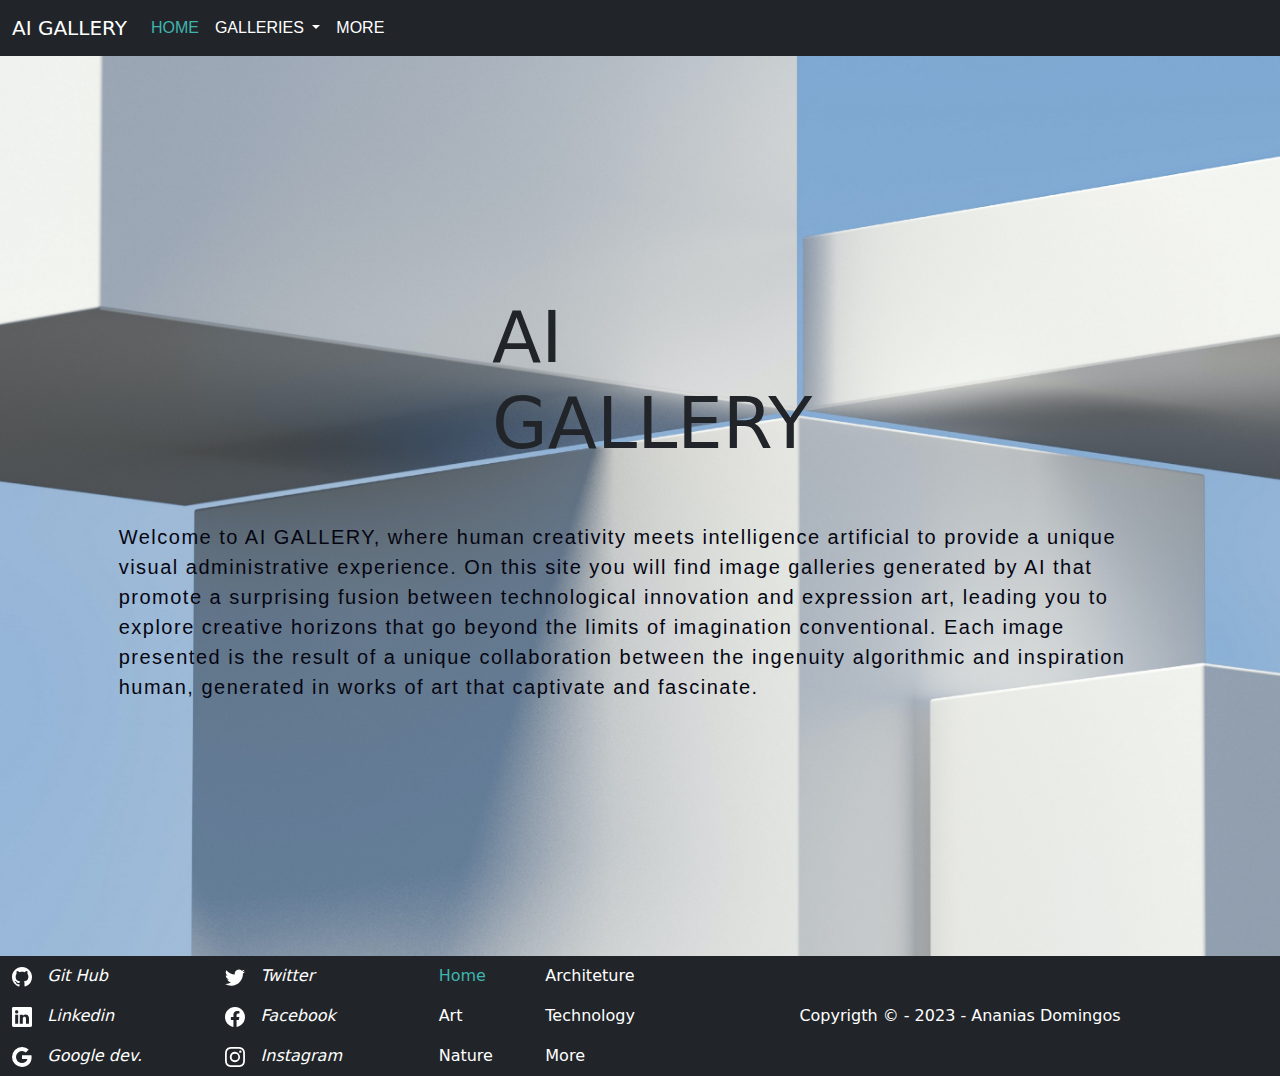
<file: index.html>
<!DOCTYPE html>
<html lang="en" translate="no">

<head>
    <meta charset="UTF-8">
    <meta name="viewport" content="width=device-width, initial-scale=1.0">
    <link rel="stylesheet" href="css/style.css">
    <link rel="stylesheet" href="css/index.css">
    <link rel="stylesheet" href="https://cdn.jsdelivr.net/npm/bootstrap@5.3.0/dist/css/bootstrap.min.css">
    <link rel="preconnect" href="https://fonts.googleapis.com">
    <link rel="preconnect" href="https://fonts.gstatic.com" crossorigin>
    <link href="https://fonts.googleapis.com/css2?family=Roboto+Mono:wght@100&display=swap" rel="stylesheet">
    <title>AI Gallery</title>
</head>

<body id="home">
    <header class="sticky-top">
        <nav class="navbar navbar-expand-lg bg-dark" data-bs-theme="dark" id="mainNavbar">
            <div class="container-fluid">
                <a class="navbar-brand" href="index.html">
                    AI GALLERY
                </a>
                <button class="navbar-toggler" type="button" data-bs-toggle="collapse"
                    data-bs-target="#navbarNavDropdown" aria-controls="navbarNavDropdown" aria-expanded="false"
                    aria-label="Toggle navigation">
                    <span class="navbar-toggler-icon"></span>
                </button>
                <div class="collapse navbar-collapse" id="navbarNavDropdown">
                    <ul class="navbar-nav">
                        <li class="nav-item">
                            <a class="nav-link active" aria-current="page" href="index.html">HOME</a>
                        </li>
                        <li class="nav-item dropdown">
                            <a class="nav-link dropdown-toggle" href="#" role="button" data-bs-toggle="dropdown"
                                aria-expanded="false">
                                GALLERIES
                            </a>
                            <ul class="dropdown-menu">
                                <li><a class="dropdown-item" href="html/art.html">Art</a></li>
                                <li><a class="dropdown-item" href="html/nature.html">Nature</a></li>
                                <li><a class="dropdown-item" href="html/tecnology.html">Technology</a></li>
                                <li><a class="dropdown-item" href="html/architeture.html">Architeture</a></li>
                            </ul>
                        </li>
                        <li class="nav-item">
                            <a class="nav-link" href="html/more.html">MORE</a>
                        </li>
                    </ul>
                </div>
            </div>
        </nav>
    </header>
    <main>
        <div class="container-fluid hero d-flex">
            <div class="row justify-content-center">
                <div class="col-3 align-self-end mb-5">
                    <h2 class="display-2">AI GALLERY</h2>
                </div>
                <div class="col-10">
                    <p class="lead"> Welcome to AI GALLERY, where human creativity meets intelligence
                        artificial to provide a unique visual administrative experience. On this site you will find
                        image galleries
                        generated by AI that promote a surprising fusion between technological innovation and expression
                        art, leading you to explore creative horizons that go beyond the limits of imagination
                        conventional. Each image presented is the result of a unique collaboration between the ingenuity
                        algorithmic and inspiration
                        human, generated in works of art that captivate and fascinate.
                    </p>
                </div>
            </div>
        </div>
    </main>
    <!--RODAPÉ-->
    <footer id="rodape">
        <div class="container-fluid bg-dark">
            <!--LINHA-->
            <div class="row">
                <!--COLUNA 1 (COLUNA DAS REDES SOCIAIS 1)-->
                <div class="col-6 col-lg-2">
                    <div class="row">
                        <!--GIT HUB-->
                        <div class="col-4 col-lg-12 mb-2 mt-2">
                            <a href="https://github.com/AnaniasDomingos2" title="Git Hub" target="_blank">
                                <svg xmlns="http://www.w3.org/2000/svg" width="20" height="20" fill="currentColor"
                                    class="bi bi-github" viewBox="0 0 16 16">
                                    <path
                                        d="M8 0C3.58 0 0 3.58 0 8c0 3.54 2.29 6.53 5.47 7.59.4.07.55-.17.55-.38 0-.19-.01-.82-.01-1.49-2.01.37-2.53-.49-2.69-.94-.09-.23-.48-.94-.82-1.13-.28-.15-.68-.52-.01-.53.63-.01 1.08.58 1.23.82.72 1.21 1.87.87 2.33.66.07-.52.28-.87.51-1.07-1.78-.2-3.64-.89-3.64-3.95 0-.87.31-1.59.82-2.15-.08-.2-.36-1.02.08-2.12 0 0 .67-.21 2.2.82.64-.18 1.32-.27 2-.27.68 0 1.36.09 2 .27 1.53-1.04 2.2-.82 2.2-.82.44 1.1.16 1.92.08 2.12.51.56.82 1.27.82 2.15 0 3.07-1.87 3.75-3.65 3.95.29.25.54.73.54 1.48 0 1.07-.01 1.93-.01 2.2 0 .21.15.46.55.38A8.012 8.012 0 0 0 16 8c0-4.42-3.58-8-8-8z" />
                                </svg>
                                <i class="d-none d-lg-inline"> &nbsp; Git Hub</i>
                            </a>
                        </div>
                        <!--LINKEDIN-->
                        <div class="col-4 col-lg-12 mb-2 mt-2">
                            <a href="https://www.linkedin.com/in/ananaias-domingos-b0ab16219/" tilte="Linkedin"
                                target="_blank">
                                <svg xmlns="http://www.w3.org/2000/svg" width="20" height="20" fill="currentColor"
                                    class="bi bi-linkedin" viewBox="0 0 16 16">
                                    <path
                                        d="M0 1.146C0 .513.526 0 1.175 0h13.65C15.474 0 16 .513 16 1.146v13.708c0 .633-.526 1.146-1.175 1.146H1.175C.526 16 0 15.487 0 14.854V1.146zm4.943 12.248V6.169H2.542v7.225h2.401zm-1.2-8.212c.837 0 1.358-.554 1.358-1.248-.015-.709-.52-1.248-1.342-1.248-.822 0-1.359.54-1.359 1.248 0 .694.521 1.248 1.327 1.248h.016zm4.908 8.212V9.359c0-.216.016-.432.08-.586.173-.431.568-.878 1.232-.878.869 0 1.216.662 1.216 1.634v3.865h2.401V9.25c0-2.22-1.184-3.252-2.764-3.252-1.274 0-1.845.7-2.165 1.193v.025h-.016a5.54 5.54 0 0 1 .016-.025V6.169h-2.4c.03.678 0 7.225 0 7.225h2.4z" />
                                </svg>
                                <i class="d-none d-lg-inline"> &nbsp; Linkedin</i>
                            </a>
                        </div>
                        <!--GOOGLE DEVELOPER-->
                        <div class="col-4 col-lg-12 mb-2 mt-2">
                            <a href="https://developers.google.com/?hl=pt-br" title="Google Developer" target="_blank">
                                <svg xmlns="http://www.w3.org/2000/svg" width="20" height="20" fill="currentColor"
                                    class="bi bi-google" viewBox="0 0 16 16">
                                    <path
                                        d="M15.545 6.558a9.42 9.42 0 0 1 .139 1.626c0 2.434-.87 4.492-2.384 5.885h.002C11.978 15.292 10.158 16 8 16A8 8 0 1 1 8 0a7.689 7.689 0 0 1 5.352 2.082l-2.284 2.284A4.347 4.347 0 0 0 8 3.166c-2.087 0-3.86 1.408-4.492 3.304a4.792 4.792 0 0 0 0 3.063h.003c.635 1.893 2.405 3.301 4.492 3.301 1.078 0 2.004-.276 2.722-.764h-.003a3.702 3.702 0 0 0 1.599-2.431H8v-3.08h7.545z" />
                                </svg>
                                <i class="d-none d-lg-inline"> &nbsp; Google dev.</i>
                            </a>
                        </div>
                    </div>
                </div>
                <!--COLUNA DAS REDES SOCIAIS 2-->
                <div class="col-6 col-lg-2">
                    <div class="row">
                        <!--TWITTER-->
                        <div class="col-4 col-lg-12 mb-2 mt-2">
                            <a href="https://twitter.com/matsamatsama" title="Twitter" target="_blank">
                                <svg xmlns="http://www.w3.org/2000/svg" width="20" height="20" fill="currentColor"
                                    class="bi bi-twitter" viewBox="0 0 16 16">
                                    <path
                                        d="M5.026 15c6.038 0 9.341-5.003 9.341-9.334 0-.14 0-.282-.006-.422A6.685 6.685 0 0 0 16 3.542a6.658 6.658 0 0 1-1.889.518 3.301 3.301 0 0 0 1.447-1.817 6.533 6.533 0 0 1-2.087.793A3.286 3.286 0 0 0 7.875 6.03a9.325 9.325 0 0 1-6.767-3.429 3.289 3.289 0 0 0 1.018 4.382A3.323 3.323 0 0 1 .64 6.575v.045a3.288 3.288 0 0 0 2.632 3.218 3.203 3.203 0 0 1-.865.115 3.23 3.23 0 0 1-.614-.057 3.283 3.283 0 0 0 3.067 2.277A6.588 6.588 0 0 1 .78 13.58a6.32 6.32 0 0 1-.78-.045A9.344 9.344 0 0 0 5.026 15z" />
                                </svg>
                                <i class="d-none d-lg-inline"> &nbsp; Twitter</i>
                            </a>
                        </div>
                        <!--FACEBOOK-->
                        <div class="col-4 col-lg-12 mb-2 mt-2">
                            <a href="https://www.facebook.com/ananias.domingos.758" title="Facebook" target="_blank">
                                <svg xmlns="http://www.w3.org/2000/svg" width="20" height="20" fill="currentColor"
                                    class="bi bi-facebook" viewBox="0 0 16 16">
                                    <path
                                        d="M16 8.049c0-4.446-3.582-8.05-8-8.05C3.58 0-.002 3.603-.002 8.05c0 4.017 2.926 7.347 6.75 7.951v-5.625h-2.03V8.05H6.75V6.275c0-2.017 1.195-3.131 3.022-3.131.876 0 1.791.157 1.791.157v1.98h-1.009c-.993 0-1.303.621-1.303 1.258v1.51h2.218l-.354 2.326H9.25V16c3.824-.604 6.75-3.934 6.75-7.951z" />
                                </svg>
                                <i class="d-none d-lg-inline"> &nbsp; Facebook</i>
                            </a>
                        </div>
                        <!--INSTAGRAM-->
                        <div class="col-4 col-lg-12 mb-2 mt-2">
                            <a href="https://www.instagram.com/matsamatsama2/" title="Instagram" target="_blank">
                                <svg xmlns="http://www.w3.org/2000/svg" width="20" height="20" fill="currentColor"
                                    class="bi bi-instagram" viewBox="0 0 16 16">
                                    <path
                                        d="M8 0C5.829 0 5.556.01 4.703.048 3.85.088 3.269.222 2.76.42a3.917 3.917 0 0 0-1.417.923A3.927 3.927 0 0 0 .42 2.76C.222 3.268.087 3.85.048 4.7.01 5.555 0 5.827 0 8.001c0 2.172.01 2.444.048 3.297.04.852.174 1.433.372 1.942.205.526.478.972.923 1.417.444.445.89.719 1.416.923.51.198 1.09.333 1.942.372C5.555 15.99 5.827 16 8 16s2.444-.01 3.298-.048c.851-.04 1.434-.174 1.943-.372a3.916 3.916 0 0 0 1.416-.923c.445-.445.718-.891.923-1.417.197-.509.332-1.09.372-1.942C15.99 10.445 16 10.173 16 8s-.01-2.445-.048-3.299c-.04-.851-.175-1.433-.372-1.941a3.926 3.926 0 0 0-.923-1.417A3.911 3.911 0 0 0 13.24.42c-.51-.198-1.092-.333-1.943-.372C10.443.01 10.172 0 7.998 0h.003zm-.717 1.442h.718c2.136 0 2.389.007 3.232.046.78.035 1.204.166 1.486.275.373.145.64.319.92.599.28.28.453.546.598.92.11.281.24.705.275 1.485.039.843.047 1.096.047 3.231s-.008 2.389-.047 3.232c-.035.78-.166 1.203-.275 1.485a2.47 2.47 0 0 1-.599.919c-.28.28-.546.453-.92.598-.28.11-.704.24-1.485.276-.843.038-1.096.047-3.232.047s-2.39-.009-3.233-.047c-.78-.036-1.203-.166-1.485-.276a2.478 2.478 0 0 1-.92-.598 2.48 2.48 0 0 1-.6-.92c-.109-.281-.24-.705-.275-1.485-.038-.843-.046-1.096-.046-3.233 0-2.136.008-2.388.046-3.231.036-.78.166-1.204.276-1.486.145-.373.319-.64.599-.92.28-.28.546-.453.92-.598.282-.11.705-.24 1.485-.276.738-.034 1.024-.044 2.515-.045v.002zm4.988 1.328a.96.96 0 1 0 0 1.92.96.96 0 0 0 0-1.92zm-4.27 1.122a4.109 4.109 0 1 0 0 8.217 4.109 4.109 0 0 0 0-8.217zm0 1.441a2.667 2.667 0 1 1 0 5.334 2.667 2.667 0 0 1 0-5.334z" />
                                </svg>
                                <i class="d-none d-lg-inline"> &nbsp; Instagram</i>
                            </a>
                        </div>
                    </div>
                </div>
                <!--COLUNA DOS LINKS 1-->
                <div class="col-6 col-lg-1">
                    <div class="row">
                        <div class="col-12 mb-2 mt-2">
                            <a href="index.html" title="Home" class="active">Home</a>
                        </div>
                        <div class="col-12 mb-2 mt-2">
                            <a href="html/art.html" title="Art">Art</a>
                        </div>
                        <div class="col-12 mb-2 mt-2">
                            <a href="html/nature.html" title="Nature">Nature</a>
                        </div>
                    </div>
                </div>
                <!--COLUNA DOS LINKS 2-->
                <div class="col-6 col-lg-1">
                    <div class="row">
                        <div class="col-12 mb-2 mt-2">
                            <a href="html/architeture.html" title="Architeture">Architeture</a>
                        </div>
                        <div class="col-12 mb-2 mt-2">
                            <a href="html/tecnology.html" title="Technology">Technology</a>
                        </div>
                        <div class="col-12 mb-2 mt-2">
                            <a href="html/more.html" title="More">More</a>
                        </div>
                    </div>
                </div>
                <!--COPY RIGTH-->
                <div class="col-12 col-lg-6 align-self-lg-center">
                    <div class="row justify-content-center">
                        <div class="col-11 col-sm-8">
                            <a href="#" class="text-center nav-link disabled">Copyrigth &copy; - 2023 - Ananias
                                Domingos</a>
                        </div>
                    </div>
                </div>
            </div>
        </div>
    </footer>
    <script src="https://cdn.jsdelivr.net/npm/@popperjs/core@2.11.8/dist/umd/popper.min.js"
        integrity="sha384-I7E8VVD/ismYTF4hNIPjVp/Zjvgyol6VFvRkX/vR+Vc4jQkC+hVqc2pM8ODewa9r"
        crossorigin="anonymous"></script>
    <script src="https://cdn.jsdelivr.net/npm/bootstrap@5.3.0/dist/js/bootstrap.min.js"
        integrity="sha384-fbbOQedDUMZZ5KreZpsbe1LCZPVmfTnH7ois6mU1QK+m14rQ1l2bGBq41eYeM/fS"
        crossorigin="anonymous"></script>
</body>

</html>
</file>
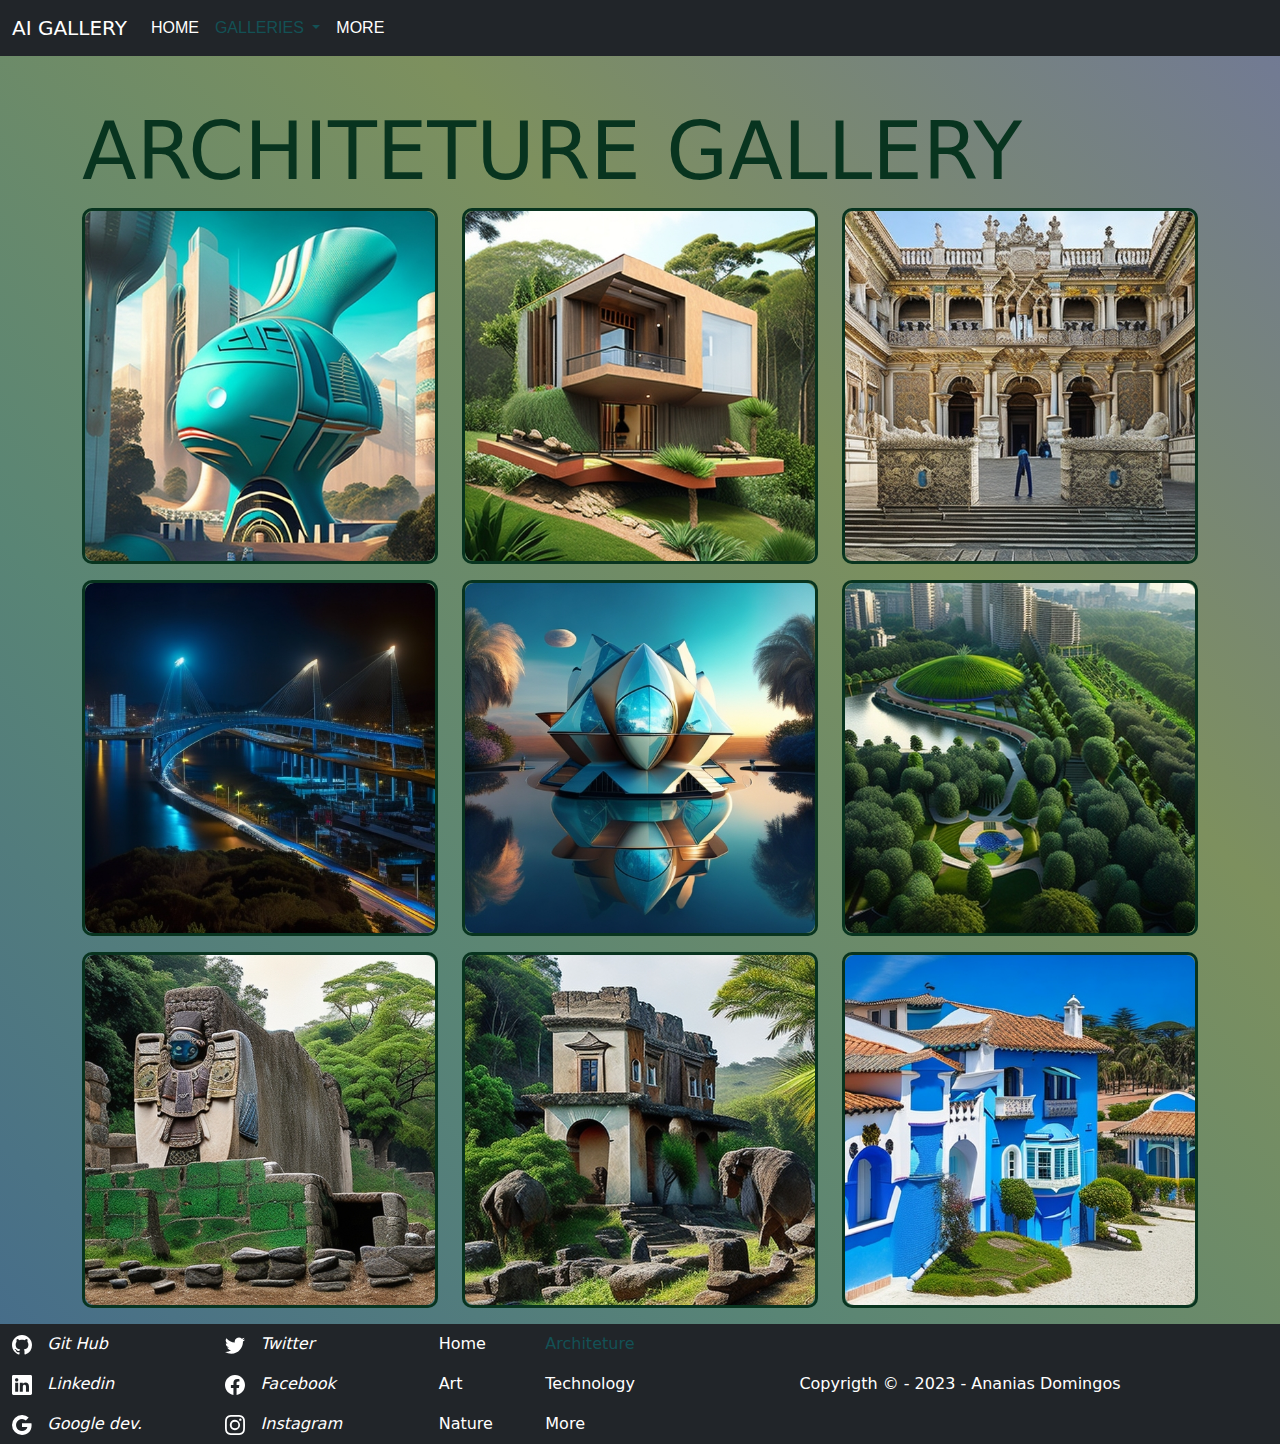
<file: html/architeture.html>
<!DOCTYPE html>
<html lang="en" translate="no">

<head>
    <meta charset="UTF-8">
    <meta name="viewport" content="width=device-width, initial-scale=1.0">
    <link rel="stylesheet" href="../css/style.css">
    <link rel="stylesheet" href="../css/arcchiteture.css">
    <link rel="stylesheet" href="https://cdn.jsdelivr.net/npm/bootstrap@5.3.0/dist/css/bootstrap.min.css">
    <link rel="preconnect" href="https://fonts.googleapis.com">
    <link rel="preconnect" href="https://fonts.gstatic.com" crossorigin>
    <link href="https://fonts.googleapis.com/css2?family=Roboto+Mono:wght@100&display=swap" rel="stylesheet">
    <title>Architeture Gallery</title>
</head>

<body id="architeture">
    <header class="sticky-top mb-5">
        <nav class="navbar navbar-expand-lg bg-dark" data-bs-theme="dark" id="mainNavbar">
            <div class="container-fluid">
                <a class="navbar-brand" href="../index.html">
                    AI GALLERY
                </a>
                <button class="navbar-toggler" type="button" data-bs-toggle="collapse"
                    data-bs-target="#navbarNavDropdown" aria-controls="navbarNavDropdown" aria-expanded="false"
                    aria-label="Toggle navigation">
                    <span class="navbar-toggler-icon"></span>
                </button>
                <div class="collapse navbar-collapse" id="navbarNavDropdown">
                    <ul class="navbar-nav">
                        <li class="nav-item">
                            <a class="nav-link" aria-current="page" href="../index.html">HOME</a>
                        </li>
                        <li class="nav-item dropdown">
                            <a class="nav-link dropdown-toggle active" href="#" role="button" data-bs-toggle="dropdown"
                                aria-expanded="false">
                                GALLERIES
                            </a>
                            <ul class="dropdown-menu">
                                <li><a class="dropdown-item" href="art.html">Art</a></li>
                                <li><a class="dropdown-item" href="nature.html">Nature</a></li>
                                <li><a class="dropdown-item" href="tecnology.html">Technology</a></li>
                                <li><a class="dropdown-item" href="architeture.html">Architeture</a></li>
                            </ul>
                        </li>
                        <li class="nav-item">
                            <a class="nav-link" href="more.html">MORE</a>
                        </li>
                    </ul>
                </div>
            </div>
        </nav>
    </header>
    <main>
        <div class="container justify-content-center">
            <h1 class="display-1">ARCHITETURE GALLERY</h1>
            <!--LINHA 1-->
            <div class="row">
                <!--IMAGEM 1-->
                <div class="col-12 col-sm-4">
                    <figure>
                        <img src="../images/arquit/arranha_ceu_futurista.jpg" class="img-fluid"
                            alt="Arranha CCéus Futurista">
                        <figcaption>
                            <div class="row">
                                <div class="col-12">
                                    <b>Title: "Futuristic skyscrapers"</b>
                                </div>
                            </div>
                        </figcaption>
                    </figure>
                </div>
                <!--IMAGEM 2-->
                <div class="col-12 col-sm-4">
                    <figure>
                        <img src="../images/arquit/casa_futurista.jpg" class="img-fluid" alt="Casa futurista">
                        <figcaption>
                            <div class="row">
                                <div class="col-12">
                                    <b>Title: "Futuristic House"</b>
                                </div>
                            </div>
                        </figcaption>
                    </figure>
                </div>
                <!--IMAGEM 3-->
                <div class="col-12 col-sm-4">
                    <figure>
                        <img src="../images/arquit/palacio_historico.jpg" class="img-fluid" alt="Palácio histórico">
                        <figcaption>
                            <div class="row">
                                <div class="col-12">
                                    <b>Title: "Historic palace"</b>
                                </div>
                            </div>
                        </figcaption>
                    </figure>
                </div>
            </div>
            <!--LINHA 2-->
            <div class="row">
                <!--IMAGEM 4-->
                <div class="col-12 col-sm-4">
                    <figure>
                        <img src="../images/arquit/paisagem_urbana.jpg" class="img-fluid" alt="Paisagem urbana">
                        <figcaption>
                            <div class="row">
                                <div class="col-12">
                                    <b>Title: "Urban landscape"</b>
                                </div>
                            </div>
                        </figcaption>
                    </figure>
                </div>
                <!--IMAGEM 5-->
                <div class="col-12 col-sm-4">
                    <figure>
                        <img src="../images/arquit/edificio_espelhado.jpg" class="img-fluid" alt="Edifício espelhado">
                        <figcaption>
                            <div class="row">
                                <div class="col-12">
                                    <b>Title: "Mirrored building"</b>
                                </div>
                            </div>
                        </figcaption>
                    </figure>
                </div>
                <!--IMAGEM 6-->
                <div class="col-12 col-sm-4">
                    <figure>
                        <img src="../images/arquit/parque_urbano.jpg" class="img-fluid" alt="Parque urbano">
                        <figcaption>
                            <div class="row">
                                <div class="col-12">
                                    <b>Title: "Urban park"</b>
                                </div>
                            </div>
                        </figcaption>
                    </figure>
                </div>
            </div>
            <!--LINHA 3-->
            <div class="row">
                <!--IMAGEM 7-->
                <div class="col-12 col-sm-4">
                    <figure>
                        <img src="../images/arquit/ruina_antiga.jpg" class="img-fluid" alt="Ruína antiga">
                        <figcaption>
                            <div class="row">
                                <div class="col-12">
                                    <b>Title: "Old ruin"</b>
                                </div>
                            </div>
                        </figcaption>
                    </figure>
                </div>
                <!--IMAGEM 8-->
                <div class="col-12 col-sm-4">
                    <figure>
                        <img src="../images/arquit/ruinas_antigas1.jpg" class="img-fluid" alt="Ruínas antigas">
                        <figcaption>
                            <div class="row">
                                <div class="col-12">
                                    <b>Title: "Old ruin 2"</b>
                                </div>
                            </div>
                        </figcaption>
                    </figure>
                </div>
                <div class="col-12 col-sm-4">
                    <figure>
                        <img src="../images/arquit/vila_charmosa.jpg" class="img-fluid" alt="Vila charmosa">
                        <figcaption>
                            <div class="row">
                                <div class="col-12">
                                    <b>Title: "Charming village"</b>
                                </div>
                            </div>
                        </figcaption>
                    </figure>
                </div>
            </div>
    </main>
    <!--RODAPÉ-->
    <footer id="rodape">
        <div class="container-fluid bg-dark">
            <!--LINHA-->
            <div class="row">
                <!--COLUNA 1 (COLUNA DAS REDES SOCIAIS 1)-->
                <div class="col-6 col-lg-2">
                    <div class="row">
                        <!--GIT HUB-->
                        <div class="col-4 col-lg-12 mb-2 mt-2">
                            <a href="https://github.com/AnaniasDomingos2" title="Git Hub" target="_blank">
                                <svg xmlns="http://www.w3.org/2000/svg" width="20" height="20" fill="currentColor"
                                    class="bi bi-github" viewBox="0 0 16 16">
                                    <path
                                        d="M8 0C3.58 0 0 3.58 0 8c0 3.54 2.29 6.53 5.47 7.59.4.07.55-.17.55-.38 0-.19-.01-.82-.01-1.49-2.01.37-2.53-.49-2.69-.94-.09-.23-.48-.94-.82-1.13-.28-.15-.68-.52-.01-.53.63-.01 1.08.58 1.23.82.72 1.21 1.87.87 2.33.66.07-.52.28-.87.51-1.07-1.78-.2-3.64-.89-3.64-3.95 0-.87.31-1.59.82-2.15-.08-.2-.36-1.02.08-2.12 0 0 .67-.21 2.2.82.64-.18 1.32-.27 2-.27.68 0 1.36.09 2 .27 1.53-1.04 2.2-.82 2.2-.82.44 1.1.16 1.92.08 2.12.51.56.82 1.27.82 2.15 0 3.07-1.87 3.75-3.65 3.95.29.25.54.73.54 1.48 0 1.07-.01 1.93-.01 2.2 0 .21.15.46.55.38A8.012 8.012 0 0 0 16 8c0-4.42-3.58-8-8-8z" />
                                </svg>
                                <i class="d-none d-lg-inline"> &nbsp; Git Hub</i>
                            </a>
                        </div>
                        <!--LINKEDIN-->
                        <div class="col-4 col-lg-12 mb-2 mt-2">
                            <a href="https://www.linkedin.com/in/ananias-domingos-b0ab16219/" tilte="Linkedin"
                                target="_blank">
                                <svg xmlns="http://www.w3.org/2000/svg" width="20" height="20" fill="currentColor"
                                    class="bi bi-linkedin" viewBox="0 0 16 16">
                                    <path
                                        d="M0 1.146C0 .513.526 0 1.175 0h13.65C15.474 0 16 .513 16 1.146v13.708c0 .633-.526 1.146-1.175 1.146H1.175C.526 16 0 15.487 0 14.854V1.146zm4.943 12.248V6.169H2.542v7.225h2.401zm-1.2-8.212c.837 0 1.358-.554 1.358-1.248-.015-.709-.52-1.248-1.342-1.248-.822 0-1.359.54-1.359 1.248 0 .694.521 1.248 1.327 1.248h.016zm4.908 8.212V9.359c0-.216.016-.432.08-.586.173-.431.568-.878 1.232-.878.869 0 1.216.662 1.216 1.634v3.865h2.401V9.25c0-2.22-1.184-3.252-2.764-3.252-1.274 0-1.845.7-2.165 1.193v.025h-.016a5.54 5.54 0 0 1 .016-.025V6.169h-2.4c.03.678 0 7.225 0 7.225h2.4z" />
                                </svg>
                                <i class="d-none d-lg-inline"> &nbsp; Linkedin</i>
                            </a>
                        </div>
                        <!--GOOGLE DEVELOPER-->
                        <div class="col-4 col-lg-12 mb-2 mt-2">
                            <a href="https://developers.google.com/?hl=pt-br" title="Google Developer" target="_blank">
                                <svg xmlns="http://www.w3.org/2000/svg" width="20" height="20" fill="currentColor"
                                    class="bi bi-google" viewBox="0 0 16 16">
                                    <path
                                        d="M15.545 6.558a9.42 9.42 0 0 1 .139 1.626c0 2.434-.87 4.492-2.384 5.885h.002C11.978 15.292 10.158 16 8 16A8 8 0 1 1 8 0a7.689 7.689 0 0 1 5.352 2.082l-2.284 2.284A4.347 4.347 0 0 0 8 3.166c-2.087 0-3.86 1.408-4.492 3.304a4.792 4.792 0 0 0 0 3.063h.003c.635 1.893 2.405 3.301 4.492 3.301 1.078 0 2.004-.276 2.722-.764h-.003a3.702 3.702 0 0 0 1.599-2.431H8v-3.08h7.545z" />
                                </svg>
                                <i class="d-none d-lg-inline"> &nbsp; Google dev.</i>
                            </a>
                        </div>
                    </div>
                </div>
                <!--COLUNA DAS REDES SOCIAIS 2-->
                <div class="col-6 col-lg-2">
                    <div class="row">
                        <!--TWITTER-->
                        <div class="col-4 col-lg-12 mb-2 mt-2">
                            <a href="https://twitter.com/matsamatsama" title="Twitter" target="_blank">
                                <svg xmlns="http://www.w3.org/2000/svg" width="20" height="20" fill="currentColor"
                                    class="bi bi-twitter" viewBox="0 0 16 16">
                                    <path
                                        d="M5.026 15c6.038 0 9.341-5.003 9.341-9.334 0-.14 0-.282-.006-.422A6.685 6.685 0 0 0 16 3.542a6.658 6.658 0 0 1-1.889.518 3.301 3.301 0 0 0 1.447-1.817 6.533 6.533 0 0 1-2.087.793A3.286 3.286 0 0 0 7.875 6.03a9.325 9.325 0 0 1-6.767-3.429 3.289 3.289 0 0 0 1.018 4.382A3.323 3.323 0 0 1 .64 6.575v.045a3.288 3.288 0 0 0 2.632 3.218 3.203 3.203 0 0 1-.865.115 3.23 3.23 0 0 1-.614-.057 3.283 3.283 0 0 0 3.067 2.277A6.588 6.588 0 0 1 .78 13.58a6.32 6.32 0 0 1-.78-.045A9.344 9.344 0 0 0 5.026 15z" />
                                </svg>
                                <i class="d-none d-lg-inline"> &nbsp; Twitter</i>
                            </a>
                        </div>
                        <!--FACEBOOK-->
                        <div class="col-4 col-lg-12 mb-2 mt-2">
                            <a href="https://www.facebook.com/ananias.domingos.758" title="Facebook" target="_blank">
                                <svg xmlns="http://www.w3.org/2000/svg" width="20" height="20" fill="currentColor"
                                    class="bi bi-facebook" viewBox="0 0 16 16">
                                    <path
                                        d="M16 8.049c0-4.446-3.582-8.05-8-8.05C3.58 0-.002 3.603-.002 8.05c0 4.017 2.926 7.347 6.75 7.951v-5.625h-2.03V8.05H6.75V6.275c0-2.017 1.195-3.131 3.022-3.131.876 0 1.791.157 1.791.157v1.98h-1.009c-.993 0-1.303.621-1.303 1.258v1.51h2.218l-.354 2.326H9.25V16c3.824-.604 6.75-3.934 6.75-7.951z" />
                                </svg>
                                <i class="d-none d-lg-inline"> &nbsp; Facebook</i>
                            </a>
                        </div>
                        <!--INSTAGRAM-->
                        <div class="col-4 col-lg-12 mb-2 mt-2">
                            <a href="https://www.instagram.com/matsamatsama2/" title="Instagram" target="_blank">
                                <svg xmlns="http://www.w3.org/2000/svg" width="20" height="20" fill="currentColor"
                                    class="bi bi-instagram" viewBox="0 0 16 16">
                                    <path
                                        d="M8 0C5.829 0 5.556.01 4.703.048 3.85.088 3.269.222 2.76.42a3.917 3.917 0 0 0-1.417.923A3.927 3.927 0 0 0 .42 2.76C.222 3.268.087 3.85.048 4.7.01 5.555 0 5.827 0 8.001c0 2.172.01 2.444.048 3.297.04.852.174 1.433.372 1.942.205.526.478.972.923 1.417.444.445.89.719 1.416.923.51.198 1.09.333 1.942.372C5.555 15.99 5.827 16 8 16s2.444-.01 3.298-.048c.851-.04 1.434-.174 1.943-.372a3.916 3.916 0 0 0 1.416-.923c.445-.445.718-.891.923-1.417.197-.509.332-1.09.372-1.942C15.99 10.445 16 10.173 16 8s-.01-2.445-.048-3.299c-.04-.851-.175-1.433-.372-1.941a3.926 3.926 0 0 0-.923-1.417A3.911 3.911 0 0 0 13.24.42c-.51-.198-1.092-.333-1.943-.372C10.443.01 10.172 0 7.998 0h.003zm-.717 1.442h.718c2.136 0 2.389.007 3.232.046.78.035 1.204.166 1.486.275.373.145.64.319.92.599.28.28.453.546.598.92.11.281.24.705.275 1.485.039.843.047 1.096.047 3.231s-.008 2.389-.047 3.232c-.035.78-.166 1.203-.275 1.485a2.47 2.47 0 0 1-.599.919c-.28.28-.546.453-.92.598-.28.11-.704.24-1.485.276-.843.038-1.096.047-3.232.047s-2.39-.009-3.233-.047c-.78-.036-1.203-.166-1.485-.276a2.478 2.478 0 0 1-.92-.598 2.48 2.48 0 0 1-.6-.92c-.109-.281-.24-.705-.275-1.485-.038-.843-.046-1.096-.046-3.233 0-2.136.008-2.388.046-3.231.036-.78.166-1.204.276-1.486.145-.373.319-.64.599-.92.28-.28.546-.453.92-.598.282-.11.705-.24 1.485-.276.738-.034 1.024-.044 2.515-.045v.002zm4.988 1.328a.96.96 0 1 0 0 1.92.96.96 0 0 0 0-1.92zm-4.27 1.122a4.109 4.109 0 1 0 0 8.217 4.109 4.109 0 0 0 0-8.217zm0 1.441a2.667 2.667 0 1 1 0 5.334 2.667 2.667 0 0 1 0-5.334z" />
                                </svg>
                                <i class="d-none d-lg-inline"> &nbsp; Instagram</i>
                            </a>
                        </div>
                    </div>
                </div>
                <!--COLUNA DOS LINKS 1-->
                <div class="col-6 col-lg-1">
                    <div class="row">
                        <div class="col-12 mb-2 mt-2">
                            <a href="../index.html" title="Home">Home</a>
                        </div>
                        <div class="col-12 mb-2 mt-2">
                            <a href="art.html" title="Art">Art</a>
                        </div>
                        <div class="col-12 mb-2 mt-2">
                            <a href="nature.html" title="Nature">Nature</a>
                        </div>
                    </div>
                </div>
                <!--COLUNA DOS LINKS 2-->
                <div class="col-6 col-lg-1">
                    <div class="row">
                        <div class="col-12 mb-2 mt-2">
                            <a href="architeture.html" title="Architeture" class="active">Architeture</a>
                        </div>
                        <div class="col-12 mb-2 mt-2">
                            <a href="tecnology.html" title="Technology">Technology</a>
                        </div>
                        <div class="col-12 mb-2 mt-2">
                            <a href="more.html" title="More">More</a>
                        </div>
                    </div>
                </div>
                <!--COPY RIGTH-->
                <div class="col-12 col-lg-6 align-self-lg-center">
                    <div class="row justify-content-center">
                        <div class="col-11 col-sm-8">
                            <a href="#" class="text-center nav-link disabled">Copyrigth &copy; - 2023 - Ananias
                                Domingos</a>
                        </div>
                    </div>
                </div>
            </div>
        </div>
    </footer>
    <script src="https://cdn.jsdelivr.net/npm/@popperjs/core@2.11.8/dist/umd/popper.min.js"
        integrity="sha384-I7E8VVD/ismYTF4hNIPjVp/Zjvgyol6VFvRkX/vR+Vc4jQkC+hVqc2pM8ODewa9r"
        crossorigin="anonymous"></script>
    <script src="https://cdn.jsdelivr.net/npm/bootstrap@5.3.0/dist/js/bootstrap.min.js"
        integrity="sha384-fbbOQedDUMZZ5KreZpsbe1LCZPVmfTnH7ois6mU1QK+m14rQ1l2bGBq41eYeM/fS"
        crossorigin="anonymous"></script>
</body>

</html>
</file>
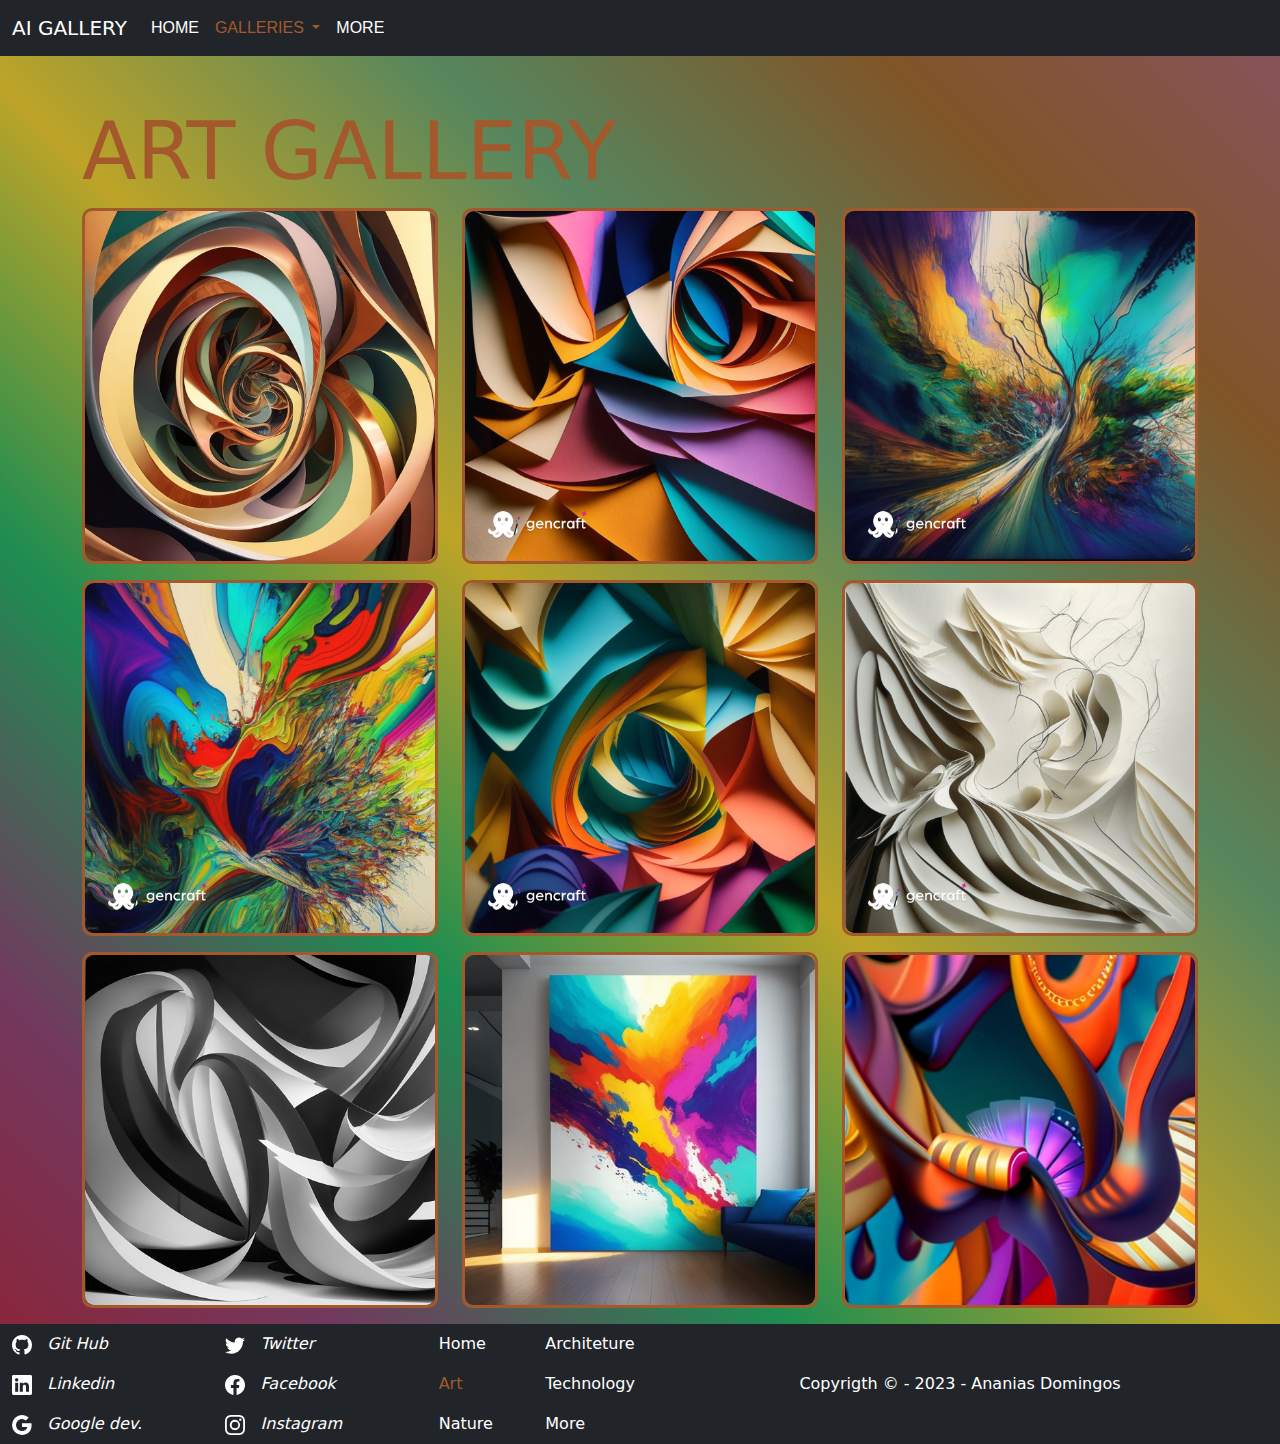
<file: html/art.html>
<!DOCTYPE html>
<html lang="en" translate="no">

<head>
    <meta charset="UTF-8">
    <meta name="viewport" content="width=device-width, initial-scale=1.0">
    <link rel="stylesheet" href="../css/style.css">
    <link rel="stylesheet" href="../css/art.css">
    <link rel="stylesheet" href="https://cdn.jsdelivr.net/npm/bootstrap@5.3.0/dist/css/bootstrap.min.css">
    <link rel="preconnect" href="https://fonts.googleapis.com">
    <link rel="preconnect" href="https://fonts.gstatic.com" crossorigin>
    <link href="https://fonts.googleapis.com/css2?family=Roboto+Mono:wght@100&display=swap" rel="stylesheet">
    <title>Art Gallery</title>
</head>

<body id="art">
    <header class="sticky-top mb-5">
        <nav class="navbar navbar-expand-lg bg-dark" data-bs-theme="dark" id="mainNavbar">
            <div class="container-fluid">
                <a class="navbar-brand" href="../index.html">
                    AI GALLERY
                </a>
                <button class="navbar-toggler" type="button" data-bs-toggle="collapse"
                    data-bs-target="#navbarNavDropdown" aria-controls="navbarNavDropdown" aria-expanded="false"
                    aria-label="Toggle navigation">
                    <span class="navbar-toggler-icon"></span>
                </button>
                <div class="collapse navbar-collapse" id="navbarNavDropdown">
                    <ul class="navbar-nav">
                        <li class="nav-item">
                            <a class="nav-link" aria-current="page" href="../index.html">HOME</a>
                        </li>
                        <li class="nav-item dropdown">
                            <a class="nav-link dropdown-toggle active" href="#" role="button" data-bs-toggle="dropdown"
                                aria-expanded="false">
                                GALLERIES
                            </a>
                            <ul class="dropdown-menu">
                                <li><a class="dropdown-item" href="art.html">Art</a></li>
                                <li><a class="dropdown-item" href="nature.html">Nature</a></li>
                                <li><a class="dropdown-item" href="tecnology.html">Technology</a></li>
                                <li><a class="dropdown-item" href="architeture.html">Architeture</a></li>
                            </ul>
                        </li>
                        <li class="nav-item">
                            <a class="nav-link" href="more.html">MORE</a>
                        </li>
                    </ul>
                </div>
            </div>
        </nav>
    </header>
    <main>
        <div class="container justify-content-center">
            <h1 class="display-1">ART GALLERY</h1>
            <!--LINHA 1-->
            <div class="row">
                <!--IMAGEM 1-->
                <div class="col-12 col-sm-4">
                    <figure>
                        <img src="../images/art/ecos_da_imaginacao.jpg" class="img-fluid" alt="Ecos da imaginação">
                        <figcaption>
                            <div class="row">
                                <div class="col-12">
                                    <b>Title: "Echoes of imagination"</b>
                                </div>
                            </div>
                        </figcaption>
                    </figure>
                </div>
                <!--IMAGEM 2-->
                <div class="col-12 col-sm-4">
                    <figure>
                        <img src="../images/art/forma_abstrata0.png" class="img-fluid" alt="Forma abstrata">
                        <figcaption>
                            <div class="row">
                                <div class="col-12">
                                    <b>Title: "Abstract form"</b>
                                </div>
                            </div>
                        </figcaption>
                    </figure>
                </div>
                <!--IMAGEM 3-->
                <div class="col-12 col-sm-4">
                    <figure>
                        <img src="../images/art/contemp_art0.png" class="img-fluid" alt="Arte contemporânea">
                        <figcaption>
                            <div class="row">
                                <div class="col-12">
                                    <b>Title: "Contemporary art"</b>
                                </div>
                            </div>
                        </figcaption>
                    </figure>
                </div>
            </div>
            <!--LINHA 2-->
            <div class="row">
                <!--IMAGEM 4-->
                <div class="col-12 col-sm-4">
                    <figure>
                        <img src="../images/art/desenho0.png" class="img-fluid" alt="Desenho">
                        <figcaption>
                            <div class="row">
                                <div class="col-12">
                                    <b>Title: "Design"</b>
                                </div>
                            </div>
                        </figcaption>
                    </figure>
                </div>
                <!--IMAGEM 5-->
                <div class="col-12 col-sm-4">
                    <figure>
                        <img src="../images/art/forma_abstrata1.png" class="img-fluid" alt="Forma abstrata">
                        <figcaption>
                            <div class="row">
                                <div class="col-12">
                                    <b>Title: "Abstract form"</b>
                                </div>
                            </div>
                        </figcaption>
                    </figure>
                </div>
                <!--IMAGEM 6-->
                <div class="col-12 col-sm-4">
                    <figure>
                        <img src="../images/art/linhas_entrelacadas.png" class="img-fluid" alt="Linhas intrelaçadas">
                        <figcaption>
                            <div class="row">
                                <div class="col-12">
                                    <b>Title: "Intertwined lines"</b>
                                </div>
                            </div>
                        </figcaption>
                    </figure>
                </div>
            </div>
            <!--LINHA 3-->
            <div class="row">
                <!--IMAGEM 7-->
                <div class="col-12 col-sm-4">
                    <figure>
                        <img src="../images/art/linhas_embrulhadas.jpg" class="img-fluid" alt="Linhas embrulhadas">
                        <figcaption>
                            <div class="row">
                                <div class="col-12">
                                    <b>Title: "Intertwined lines"</b>
                                </div>
                            </div>
                        </figcaption>
                    </figure>
                </div>
                <!--IMAGEM 8-->
                <div class="col-12 col-sm-4">
                    <figure>
                        <img src="../images/art/explosao.jpg" class="img-fluid" alt="Explosão">
                        <figcaption>
                            <div class="row">
                                <div class="col-12">
                                    <b>Title: "Explosion"</b>
                                </div>
                            </div>
                        </figcaption>
                    </figure>
                </div>
                <div class="col-12 col-sm-4">
                    <figure>
                        <img src="../images/art/contemp_art1.jpg" class="img-fluid" alt="Cascata dos Sonhos">
                        <figcaption>
                            <div class="row">
                                <div class="col-12">
                                    <b>Title: "Evolution Driven by Electricity"</b>
                                </div>
                            </div>
                        </figcaption>
                    </figure>
                </div>
            </div>
    </main>
    <!--RODAPÉ-->
    <footer id="rodape">
        <div class="container-fluid bg-dark">
            <!--LINHA-->
            <div class="row">
                <!--COLUNA 1 (COLUNA DAS REDES SOCIAIS 1)-->
                <div class="col-6 col-lg-2">
                    <div class="row">
                        <!--GIT HUB-->
                        <div class="col-4 col-lg-12 mb-2 mt-2">
                            <a href="https://github.com/AnaniasDomingos2" title="Git Hub" target="_blank">
                                <svg xmlns="http://www.w3.org/2000/svg" width="20" height="20" fill="currentColor"
                                    class="bi bi-github" viewBox="0 0 16 16">
                                    <path
                                        d="M8 0C3.58 0 0 3.58 0 8c0 3.54 2.29 6.53 5.47 7.59.4.07.55-.17.55-.38 0-.19-.01-.82-.01-1.49-2.01.37-2.53-.49-2.69-.94-.09-.23-.48-.94-.82-1.13-.28-.15-.68-.52-.01-.53.63-.01 1.08.58 1.23.82.72 1.21 1.87.87 2.33.66.07-.52.28-.87.51-1.07-1.78-.2-3.64-.89-3.64-3.95 0-.87.31-1.59.82-2.15-.08-.2-.36-1.02.08-2.12 0 0 .67-.21 2.2.82.64-.18 1.32-.27 2-.27.68 0 1.36.09 2 .27 1.53-1.04 2.2-.82 2.2-.82.44 1.1.16 1.92.08 2.12.51.56.82 1.27.82 2.15 0 3.07-1.87 3.75-3.65 3.95.29.25.54.73.54 1.48 0 1.07-.01 1.93-.01 2.2 0 .21.15.46.55.38A8.012 8.012 0 0 0 16 8c0-4.42-3.58-8-8-8z" />
                                </svg><i class="d-none d-lg-inline"> &nbsp; Git Hub</i>
                            </a>
                        </div>
                        <!--LINKEDIN-->
                        <div class="col-4 col-lg-12 mb-2 mt-2">
                            <a href="https://www.linkedin.com/in/ananaias-domingos-b0ab16219/" tilte="Linkedin"
                                target="_blank">
                                <svg xmlns="http://www.w3.org/2000/svg" width="20" height="20" fill="currentColor"
                                    class="bi bi-linkedin" viewBox="0 0 16 16">
                                    <path
                                        d="M0 1.146C0 .513.526 0 1.175 0h13.65C15.474 0 16 .513 16 1.146v13.708c0 .633-.526 1.146-1.175 1.146H1.175C.526 16 0 15.487 0 14.854V1.146zm4.943 12.248V6.169H2.542v7.225h2.401zm-1.2-8.212c.837 0 1.358-.554 1.358-1.248-.015-.709-.52-1.248-1.342-1.248-.822 0-1.359.54-1.359 1.248 0 .694.521 1.248 1.327 1.248h.016zm4.908 8.212V9.359c0-.216.016-.432.08-.586.173-.431.568-.878 1.232-.878.869 0 1.216.662 1.216 1.634v3.865h2.401V9.25c0-2.22-1.184-3.252-2.764-3.252-1.274 0-1.845.7-2.165 1.193v.025h-.016a5.54 5.54 0 0 1 .016-.025V6.169h-2.4c.03.678 0 7.225 0 7.225h2.4z" />
                                </svg><i class="d-none d-lg-inline"> &nbsp; Linkedin</i>
                            </a>
                        </div>
                        <!--GOOGLE DEVELOPER-->
                        <div class="col-4 col-lg-12 mb-2 mt-2">
                            <a href="https://developers.google.com/?hl=pt-br" title="Google Developer" target="_blank">
                                <svg xmlns="http://www.w3.org/2000/svg" width="20" height="20" fill="currentColor"
                                    class="bi bi-google" viewBox="0 0 16 16">
                                    <path
                                        d="M15.545 6.558a9.42 9.42 0 0 1 .139 1.626c0 2.434-.87 4.492-2.384 5.885h.002C11.978 15.292 10.158 16 8 16A8 8 0 1 1 8 0a7.689 7.689 0 0 1 5.352 2.082l-2.284 2.284A4.347 4.347 0 0 0 8 3.166c-2.087 0-3.86 1.408-4.492 3.304a4.792 4.792 0 0 0 0 3.063h.003c.635 1.893 2.405 3.301 4.492 3.301 1.078 0 2.004-.276 2.722-.764h-.003a3.702 3.702 0 0 0 1.599-2.431H8v-3.08h7.545z" />
                                </svg><i class="d-none d-lg-inline"> &nbsp; Google dev.</i>
                            </a>
                        </div>
                    </div>
                </div>
                <!--COLUNA DAS REDES SOCIAIS 2-->
                <div class="col-6 col-lg-2">
                    <div class="row">
                        <!--TWITTER-->
                        <div class="col-4 col-lg-12 mb-2 mt-2">
                            <a href="https://twitter.com/matsamatsama" title="Twitter" target="_blank">
                                <svg xmlns="http://www.w3.org/2000/svg" width="20" height="20" fill="currentColor"
                                    class="bi bi-twitter" viewBox="0 0 16 16">
                                    <path
                                        d="M5.026 15c6.038 0 9.341-5.003 9.341-9.334 0-.14 0-.282-.006-.422A6.685 6.685 0 0 0 16 3.542a6.658 6.658 0 0 1-1.889.518 3.301 3.301 0 0 0 1.447-1.817 6.533 6.533 0 0 1-2.087.793A3.286 3.286 0 0 0 7.875 6.03a9.325 9.325 0 0 1-6.767-3.429 3.289 3.289 0 0 0 1.018 4.382A3.323 3.323 0 0 1 .64 6.575v.045a3.288 3.288 0 0 0 2.632 3.218 3.203 3.203 0 0 1-.865.115 3.23 3.23 0 0 1-.614-.057 3.283 3.283 0 0 0 3.067 2.277A6.588 6.588 0 0 1 .78 13.58a6.32 6.32 0 0 1-.78-.045A9.344 9.344 0 0 0 5.026 15z" />
                                </svg><i class="d-none d-lg-inline"> &nbsp; Twitter</i>
                            </a>
                        </div>
                        <!--FACEBOOK-->
                        <div class="col-4 col-lg-12 mb-2 mt-2">
                            <a href="https://www.facebook.com/ananias.domingos.758" title="Facebook" target="_blank">
                                <svg xmlns="http://www.w3.org/2000/svg" width="20" height="20" fill="currentColor"
                                    class="bi bi-facebook" viewBox="0 0 16 16">
                                    <path
                                        d="M16 8.049c0-4.446-3.582-8.05-8-8.05C3.58 0-.002 3.603-.002 8.05c0 4.017 2.926 7.347 6.75 7.951v-5.625h-2.03V8.05H6.75V6.275c0-2.017 1.195-3.131 3.022-3.131.876 0 1.791.157 1.791.157v1.98h-1.009c-.993 0-1.303.621-1.303 1.258v1.51h2.218l-.354 2.326H9.25V16c3.824-.604 6.75-3.934 6.75-7.951z" />
                                </svg><i class="d-none d-lg-inline"> &nbsp; Facebook</i>
                            </a>
                        </div>
                        <!--INSTAGRAM-->
                        <div class="col-4 col-lg-12 mb-2 mt-2">
                            <a href="https://www.instagram.com/matsamatsama2/" title="Instagram" target="_blank">
                                <svg xmlns="http://www.w3.org/2000/svg" width="20" height="20" fill="currentColor"
                                    class="bi bi-instagram" viewBox="0 0 16 16">
                                    <path
                                        d="M8 0C5.829 0 5.556.01 4.703.048 3.85.088 3.269.222 2.76.42a3.917 3.917 0 0 0-1.417.923A3.927 3.927 0 0 0 .42 2.76C.222 3.268.087 3.85.048 4.7.01 5.555 0 5.827 0 8.001c0 2.172.01 2.444.048 3.297.04.852.174 1.433.372 1.942.205.526.478.972.923 1.417.444.445.89.719 1.416.923.51.198 1.09.333 1.942.372C5.555 15.99 5.827 16 8 16s2.444-.01 3.298-.048c.851-.04 1.434-.174 1.943-.372a3.916 3.916 0 0 0 1.416-.923c.445-.445.718-.891.923-1.417.197-.509.332-1.09.372-1.942C15.99 10.445 16 10.173 16 8s-.01-2.445-.048-3.299c-.04-.851-.175-1.433-.372-1.941a3.926 3.926 0 0 0-.923-1.417A3.911 3.911 0 0 0 13.24.42c-.51-.198-1.092-.333-1.943-.372C10.443.01 10.172 0 7.998 0h.003zm-.717 1.442h.718c2.136 0 2.389.007 3.232.046.78.035 1.204.166 1.486.275.373.145.64.319.92.599.28.28.453.546.598.92.11.281.24.705.275 1.485.039.843.047 1.096.047 3.231s-.008 2.389-.047 3.232c-.035.78-.166 1.203-.275 1.485a2.47 2.47 0 0 1-.599.919c-.28.28-.546.453-.92.598-.28.11-.704.24-1.485.276-.843.038-1.096.047-3.232.047s-2.39-.009-3.233-.047c-.78-.036-1.203-.166-1.485-.276a2.478 2.478 0 0 1-.92-.598 2.48 2.48 0 0 1-.6-.92c-.109-.281-.24-.705-.275-1.485-.038-.843-.046-1.096-.046-3.233 0-2.136.008-2.388.046-3.231.036-.78.166-1.204.276-1.486.145-.373.319-.64.599-.92.28-.28.546-.453.92-.598.282-.11.705-.24 1.485-.276.738-.034 1.024-.044 2.515-.045v.002zm4.988 1.328a.96.96 0 1 0 0 1.92.96.96 0 0 0 0-1.92zm-4.27 1.122a4.109 4.109 0 1 0 0 8.217 4.109 4.109 0 0 0 0-8.217zm0 1.441a2.667 2.667 0 1 1 0 5.334 2.667 2.667 0 0 1 0-5.334z" />
                                </svg>
                                <i class="d-none d-lg-inline"> &nbsp; Instagram</i>
                            </a>
                        </div>
                    </div>
                </div>
                <!--COLUNA DOS LINKS 1-->
                <div class="col-6 col-lg-1">
                    <div class="row">
                        <div class="col-12 mb-2 mt-2">
                            <a href="../index.html" title="Home">Home</a>
                        </div>
                        <div class="col-12 mb-2 mt-2">
                            <a href="art.html" title="Art" class="active">Art</a>
                        </div>
                        <div class="col-12 mb-2 mt-2">
                            <a href="nature.html" title="Nature">Nature</a>
                        </div>
                    </div>
                </div>
                <!--COLUNA DOS LINKS 2-->
                <div class="col-6 col-lg-1">
                    <div class="row">
                        <div class="col-12 mb-2 mt-2">
                            <a href="architeture.html" title="Architeture">Architeture</a>
                        </div>
                        <div class="col-12 mb-2 mt-2">
                            <a href="tecnology.html" title="Technology">Technology</a>
                        </div>
                        <div class="col-12 mb-2 mt-2">
                            <a href="more.html" title="More">More</a>
                        </div>
                    </div>
                </div>
                <!--COPY RIGTH-->
                <div class="col-12 col-lg-6 align-self-lg-center">
                    <div class="row justify-content-center">
                        <div class="col-11 col-sm-8">
                            <a href="#" class="text-center nav-link disabled">Copyrigth &copy; - 2023 - Ananias
                                Domingos</a>
                        </div>
                    </div>
                </div>
            </div>
        </div>
    </footer>
    <script src="https://cdn.jsdelivr.net/npm/@popperjs/core@2.11.8/dist/umd/popper.min.js"
        integrity="sha384-I7E8VVD/ismYTF4hNIPjVp/Zjvgyol6VFvRkX/vR+Vc4jQkC+hVqc2pM8ODewa9r"
        crossorigin="anonymous"></script>
    <script src="https://cdn.jsdelivr.net/npm/bootstrap@5.3.0/dist/js/bootstrap.min.js"
        integrity="sha384-fbbOQedDUMZZ5KreZpsbe1LCZPVmfTnH7ois6mU1QK+m14rQ1l2bGBq41eYeM/fS"
        crossorigin="anonymous"></script>
</body>

</html>
</file>
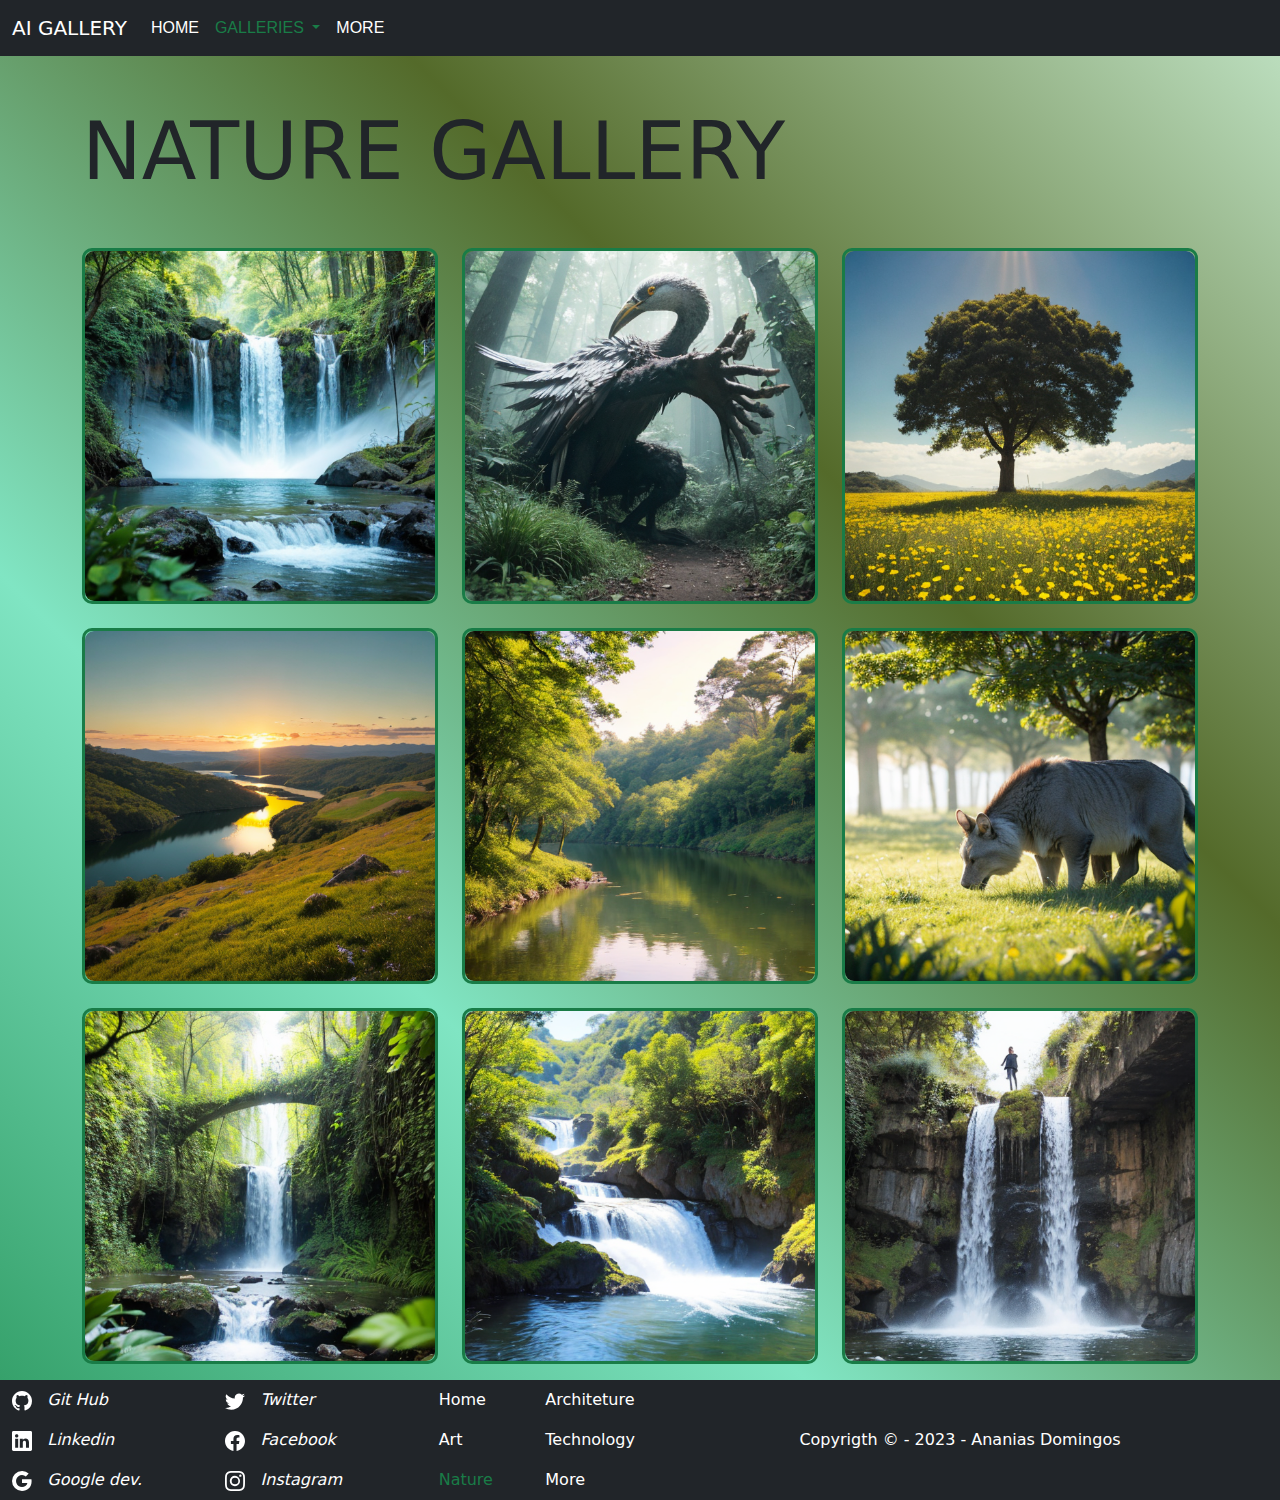
<file: html/nature.html>
<!DOCTYPE html>
<html lang="en" translate="no">

<head>
    <meta charset="UTF-8">
    <meta name="viewport" content="width=device-width, initial-scale=1.0">
    <link rel="stylesheet" href="../css/style.css">
    <link rel="stylesheet" href="../css/nature.css">
    <link rel="stylesheet" href="https://cdn.jsdelivr.net/npm/bootstrap@5.3.0/dist/css/bootstrap.min.css">
    <link rel="preconnect" href="https://fonts.googleapis.com">
    <link rel="preconnect" href="https://fonts.gstatic.com" crossorigin>
    <link href="https://fonts.googleapis.com/css2?family=Roboto+Mono:wght@100&display=swap" rel="stylesheet">
    <title>Nature Gallary</title>
</head>

<body id="nature">
    <header class="sticky-top mb-5">
        <nav class="navbar navbar-expand-lg bg-dark" data-bs-theme="dark" id="mainNavbar">
            <div class="container-fluid">
                <a class="navbar-brand" href="../index.html">
                    AI GALLERY
                </a>
                <button class="navbar-toggler" type="button" data-bs-toggle="collapse"
                    data-bs-target="#navbarNavDropdown" aria-controls="navbarNavDropdown" aria-expanded="false"
                    aria-label="Toggle navigation">
                    <span class="navbar-toggler-icon"></span>
                </button>
                <div class="collapse navbar-collapse" id="navbarNavDropdown">
                    <ul class="navbar-nav">
                        <li class="nav-item">
                            <a class="nav-link" aria-current="page" href="../index.html">HOME</a>
                        </li>
                        <li class="nav-item dropdown">
                            <a class="nav-link dropdown-toggle active" href="#" role="button" data-bs-toggle="dropdown"
                                aria-expanded="false">
                                GALLERIES
                            </a>
                            <ul class="dropdown-menu">
                                <li><a class="dropdown-item" href="art.html">Art</a></li>
                                <li><a class="dropdown-item" href="nature.html">Nature</a></li>
                                <li><a class="dropdown-item" href="tecnology.html">Technology</a></li>
                                <li><a class="dropdown-item" href="architeture.html">Architeture</a></li>
                            </ul>
                        </li>
                        <li class="nav-item">
                            <a class="nav-link" href="more.html">MORE</a>
                        </li>
                    </ul>
                </div>
            </div>
        </nav>
    </header>
    <main>
        <div class="container justify-content-center">
            <h1 class="display-1">NATURE GALLERY</h1>
            <!--LINHA 1-->
            <div class="row mt-5">
                <!--IMAGEM 1-->
                <div class="col-12 col-sm-4">
                    <figure>
                        <img src="../images/nature/cascata_dos_sonhos.png" class="img-fluid" alt="Cascata dos Sonhos">
                        <figcaption>
                            <div class="row">
                                <div class="col-12">
                                    <b>Title: "Waterfalls of Dreams"</b>
                                </div>
                            </div>
                        </figcaption>
                    </figure>
                </div>
                <!--IMAGEM 2-->
                <div class="col-12 col-sm-4">
                    <figure>
                        <img src="../images/nature/criatura_surreal.png" class="img-fluid" alt="Cascata dos Sonhos">
                        <figcaption>
                            <div class="row">
                                <div class="col-12">
                                    <b>Title: "Bizarre creature"</b>
                                </div>
                            </div>
                        </figcaption>
                    </figure>
                </div>
                <!--IMAGEM 3-->
                <div class="col-12 col-sm-4">
                    <figure>
                        <img src="../images/nature/campo.png" class="img-fluid" alt="Cascata dos Sonhos">
                        <figcaption>
                            <div class="row">
                                <div class="col-12">
                                    <b>Title: "Vast field"</b>
                                </div>
                            </div>
                        </figcaption>
                    </figure>
                </div>
            </div>
            <!--LINHA 2-->
            <div class="row mt-2">
                <!--IMAGEM 4-->
                <div class="col-12 col-sm-4">
                    <figure>
                        <img src="../images/nature/por_do_sol.png" class="img-fluid" alt="Cascata dos Sonhos">
                        <figcaption>
                            <div class="row">
                                <div class="col-12">
                                    <b>Title: "Sunset"</b>
                                </div>
                            </div>
                        </figcaption>
                    </figure>
                </div>
                <!--IMAGEM 5-->
                <div class="col-12 col-sm-4">
                    <figure>
                        <img src="../images/nature/rio.png" class="img-fluid" alt="Cascata dos Sonhos">
                        <figcaption>
                            <div class="row">
                                <div class="col-12">
                                    <b>Title: "Beautiful River"</b>
                                </div>
                            </div>
                        </figcaption>
                    </figure>
                </div>
                <!--IMAGEM 6-->
                <div class="col-12 col-sm-4">
                    <figure>
                        <img src="../images/nature/lobo.png" class="img-fluid" alt="Cascata dos Sonhos">
                        <figcaption>
                            <div class="row">
                                <div class="col-12">
                                    <b>Title: "Wolf"</b>
                                </div>
                            </div>
                        </figcaption>
                    </figure>
                </div>
            </div>
            <!--LINHA 3-->
            <div class="row mt-2">
                <!--IMAGEM 7-->
                <div class="col-12 col-sm-4">
                    <figure>
                        <img src="../images/nature/cascata_dos_sonhos4.png" class="img-fluid" alt="Cascata dos Sonhos">
                        <figcaption>
                            <div class="row">
                                <div class="col-12">
                                    <b>Title: "Waterfalls of dreams 2"</b>
                                </div>
                            </div>
                        </figcaption>
                    </figure>
                </div>
                <!--IMAGEM 8-->
                <div class="col-12 col-sm-4">
                    <figure>
                        <img src="../images/nature/cascata_dos_sonhos3.png" class="img-fluid" alt="Cascata dos Sonhos">
                        <figcaption>
                            <div class="row">
                                <div class="col-12">
                                    <b>Title: "Waterfalls of dreams 3"</b>
                                </div>
                            </div>
                        </figcaption>
                    </figure>
                </div>
                <div class="col-12 col-sm-4">
                    <figure>
                        <img src="../images/nature/cascata_dos_sonhos2.png" class="img-fluid" alt="Cascata dos Sonhos">
                        <figcaption>
                            <div class="row">
                                <div class="col-12">
                                    <b>Title: "Waterfalls of dreams 4"</b>
                                </div>
                            </div>
                        </figcaption>
                    </figure>
                </div>
            </div>
    </main>
    <!--RODAPÉ-->
    <footer id="rodape">
        <div class="container-fluid bg-dark">
            <!--LINHA-->
            <div class="row">
                <!--COLUNA 1 (COLUNA DAS REDES SOCIAIS 1)-->
                <div class="col-6 col-lg-2">
                    <div class="row">
                        <!--GIT HUB-->
                        <div class="col-4 col-lg-12 mb-2 mt-2">
                            <a href="https://github.com/AnaniasDomingos2" title="Git Hub" target="_blank">
                                <svg xmlns="http://www.w3.org/2000/svg" width="20" height="20" fill="currentColor"
                                    class="bi bi-github" viewBox="0 0 16 16">
                                    <path
                                        d="M8 0C3.58 0 0 3.58 0 8c0 3.54 2.29 6.53 5.47 7.59.4.07.55-.17.55-.38 0-.19-.01-.82-.01-1.49-2.01.37-2.53-.49-2.69-.94-.09-.23-.48-.94-.82-1.13-.28-.15-.68-.52-.01-.53.63-.01 1.08.58 1.23.82.72 1.21 1.87.87 2.33.66.07-.52.28-.87.51-1.07-1.78-.2-3.64-.89-3.64-3.95 0-.87.31-1.59.82-2.15-.08-.2-.36-1.02.08-2.12 0 0 .67-.21 2.2.82.64-.18 1.32-.27 2-.27.68 0 1.36.09 2 .27 1.53-1.04 2.2-.82 2.2-.82.44 1.1.16 1.92.08 2.12.51.56.82 1.27.82 2.15 0 3.07-1.87 3.75-3.65 3.95.29.25.54.73.54 1.48 0 1.07-.01 1.93-.01 2.2 0 .21.15.46.55.38A8.012 8.012 0 0 0 16 8c0-4.42-3.58-8-8-8z" />
                                </svg><i class="d-none d-lg-inline"> &nbsp; Git Hub</i>
                            </a>
                        </div>
                        <!--LINKEDIN-->
                        <div class="col-4 col-lg-12 mb-2 mt-2">
                            <a href="https://www.linkedin.com/in/ananaias-domingos-b0ab16219/" tilte="Linkedin"
                                target="_blank">
                                <svg xmlns="http://www.w3.org/2000/svg" width="20" height="20" fill="currentColor"
                                    class="bi bi-linkedin" viewBox="0 0 16 16">
                                    <path
                                        d="M0 1.146C0 .513.526 0 1.175 0h13.65C15.474 0 16 .513 16 1.146v13.708c0 .633-.526 1.146-1.175 1.146H1.175C.526 16 0 15.487 0 14.854V1.146zm4.943 12.248V6.169H2.542v7.225h2.401zm-1.2-8.212c.837 0 1.358-.554 1.358-1.248-.015-.709-.52-1.248-1.342-1.248-.822 0-1.359.54-1.359 1.248 0 .694.521 1.248 1.327 1.248h.016zm4.908 8.212V9.359c0-.216.016-.432.08-.586.173-.431.568-.878 1.232-.878.869 0 1.216.662 1.216 1.634v3.865h2.401V9.25c0-2.22-1.184-3.252-2.764-3.252-1.274 0-1.845.7-2.165 1.193v.025h-.016a5.54 5.54 0 0 1 .016-.025V6.169h-2.4c.03.678 0 7.225 0 7.225h2.4z" />
                                </svg><i class="d-none d-lg-inline"> &nbsp; Linkedin</i>
                            </a>
                        </div>
                        <!--GOOGLE DEVELOPER-->
                        <div class="col-4 col-lg-12 mb-2 mt-2">
                            <a href="https://developers.google.com/?hl=pt-br" title="Google Developer" target="_blank">
                                <svg xmlns="http://www.w3.org/2000/svg" width="20" height="20" fill="currentColor"
                                    class="bi bi-google" viewBox="0 0 16 16">
                                    <path
                                        d="M15.545 6.558a9.42 9.42 0 0 1 .139 1.626c0 2.434-.87 4.492-2.384 5.885h.002C11.978 15.292 10.158 16 8 16A8 8 0 1 1 8 0a7.689 7.689 0 0 1 5.352 2.082l-2.284 2.284A4.347 4.347 0 0 0 8 3.166c-2.087 0-3.86 1.408-4.492 3.304a4.792 4.792 0 0 0 0 3.063h.003c.635 1.893 2.405 3.301 4.492 3.301 1.078 0 2.004-.276 2.722-.764h-.003a3.702 3.702 0 0 0 1.599-2.431H8v-3.08h7.545z" />
                                </svg><i class="d-none d-lg-inline"> &nbsp; Google dev.</i>
                            </a>
                        </div>
                    </div>
                </div>
                <!--COLUNA DAS REDES SOCIAIS 2-->
                <div class="col-6 col-lg-2">
                    <div class="row">
                        <!--TWITTER-->
                        <div class="col-4 col-lg-12 mb-2 mt-2">
                            <a href="https://twitter.com/matsamatsama" title="Twitter" target="_blank">
                                <svg xmlns="http://www.w3.org/2000/svg" width="20" height="20" fill="currentColor"
                                    class="bi bi-twitter" viewBox="0 0 16 16">
                                    <path
                                        d="M5.026 15c6.038 0 9.341-5.003 9.341-9.334 0-.14 0-.282-.006-.422A6.685 6.685 0 0 0 16 3.542a6.658 6.658 0 0 1-1.889.518 3.301 3.301 0 0 0 1.447-1.817 6.533 6.533 0 0 1-2.087.793A3.286 3.286 0 0 0 7.875 6.03a9.325 9.325 0 0 1-6.767-3.429 3.289 3.289 0 0 0 1.018 4.382A3.323 3.323 0 0 1 .64 6.575v.045a3.288 3.288 0 0 0 2.632 3.218 3.203 3.203 0 0 1-.865.115 3.23 3.23 0 0 1-.614-.057 3.283 3.283 0 0 0 3.067 2.277A6.588 6.588 0 0 1 .78 13.58a6.32 6.32 0 0 1-.78-.045A9.344 9.344 0 0 0 5.026 15z" />
                                </svg><i class="d-none d-lg-inline"> &nbsp; Twitter</i>
                            </a>
                        </div>
                        <!--FACEBOOK-->
                        <div class="col-4 col-lg-12 mb-2 mt-2">
                            <a href="https://www.facebook.com/ananias.domingos.758" title="Facebook" target="_blank">
                                <svg xmlns="http://www.w3.org/2000/svg" width="20" height="20" fill="currentColor"
                                    class="bi bi-facebook" viewBox="0 0 16 16">
                                    <path
                                        d="M16 8.049c0-4.446-3.582-8.05-8-8.05C3.58 0-.002 3.603-.002 8.05c0 4.017 2.926 7.347 6.75 7.951v-5.625h-2.03V8.05H6.75V6.275c0-2.017 1.195-3.131 3.022-3.131.876 0 1.791.157 1.791.157v1.98h-1.009c-.993 0-1.303.621-1.303 1.258v1.51h2.218l-.354 2.326H9.25V16c3.824-.604 6.75-3.934 6.75-7.951z" />
                                </svg><i class="d-none d-lg-inline"> &nbsp; Facebook</i>
                            </a>
                        </div>
                        <!--INSTAGRAM-->
                        <div class="col-4 col-lg-12 mb-2 mt-2">
                            <a href="https://www.instagram.com/matsamatsama2/" title="Instagram" target="_blank">
                                <svg xmlns="http://www.w3.org/2000/svg" width="20" height="20" fill="currentColor"
                                    class="bi bi-instagram" viewBox="0 0 16 16">
                                    <path
                                        d="M8 0C5.829 0 5.556.01 4.703.048 3.85.088 3.269.222 2.76.42a3.917 3.917 0 0 0-1.417.923A3.927 3.927 0 0 0 .42 2.76C.222 3.268.087 3.85.048 4.7.01 5.555 0 5.827 0 8.001c0 2.172.01 2.444.048 3.297.04.852.174 1.433.372 1.942.205.526.478.972.923 1.417.444.445.89.719 1.416.923.51.198 1.09.333 1.942.372C5.555 15.99 5.827 16 8 16s2.444-.01 3.298-.048c.851-.04 1.434-.174 1.943-.372a3.916 3.916 0 0 0 1.416-.923c.445-.445.718-.891.923-1.417.197-.509.332-1.09.372-1.942C15.99 10.445 16 10.173 16 8s-.01-2.445-.048-3.299c-.04-.851-.175-1.433-.372-1.941a3.926 3.926 0 0 0-.923-1.417A3.911 3.911 0 0 0 13.24.42c-.51-.198-1.092-.333-1.943-.372C10.443.01 10.172 0 7.998 0h.003zm-.717 1.442h.718c2.136 0 2.389.007 3.232.046.78.035 1.204.166 1.486.275.373.145.64.319.92.599.28.28.453.546.598.92.11.281.24.705.275 1.485.039.843.047 1.096.047 3.231s-.008 2.389-.047 3.232c-.035.78-.166 1.203-.275 1.485a2.47 2.47 0 0 1-.599.919c-.28.28-.546.453-.92.598-.28.11-.704.24-1.485.276-.843.038-1.096.047-3.232.047s-2.39-.009-3.233-.047c-.78-.036-1.203-.166-1.485-.276a2.478 2.478 0 0 1-.92-.598 2.48 2.48 0 0 1-.6-.92c-.109-.281-.24-.705-.275-1.485-.038-.843-.046-1.096-.046-3.233 0-2.136.008-2.388.046-3.231.036-.78.166-1.204.276-1.486.145-.373.319-.64.599-.92.28-.28.546-.453.92-.598.282-.11.705-.24 1.485-.276.738-.034 1.024-.044 2.515-.045v.002zm4.988 1.328a.96.96 0 1 0 0 1.92.96.96 0 0 0 0-1.92zm-4.27 1.122a4.109 4.109 0 1 0 0 8.217 4.109 4.109 0 0 0 0-8.217zm0 1.441a2.667 2.667 0 1 1 0 5.334 2.667 2.667 0 0 1 0-5.334z" />
                                </svg><i class="d-none d-lg-inline"> &nbsp; Instagram</i>
                            </a>
                        </div>
                    </div>
                </div>
                <!--COLUNA DOS LINKS 1-->
                <div class="col-6 col-lg-1">
                    <div class="row">
                        <div class="col-12 mb-2 mt-2">
                            <a href="../index.html" title="Home">Home</a>
                        </div>
                        <div class="col-12 mb-2 mt-2">
                            <a href="art.html" title="Art">Art</a>
                        </div>
                        <div class="col-12 mb-2 mt-2">
                            <a href="nature.html" title="Nature" class="active">Nature</a>
                        </div>
                    </div>
                </div>
                <!--COLUNA DOS LINKS 2-->
                <div class="col-6 col-lg-1">
                    <div class="row">
                        <div class="col-12 mb-2 mt-2">
                            <a href="architeture.html" title="Architeture">Architeture</a>
                        </div>
                        <div class="col-12 mb-2 mt-2">
                            <a href="tecnology.html" title="Technology">Technology</a>
                        </div>
                        <div class="col-12 mb-2 mt-2">
                            <a href="more.html" title="More">More</a>
                        </div>
                    </div>
                </div>
                <!--COPY RIGTH-->
                <div class="col-12 col-lg-6 align-self-lg-center">
                    <div class="row justify-content-center">
                        <div class="col-11 col-sm-8">
                            <a href="#" class="text-center nav-link disabled">Copyrigth &copy; - 2023 - Ananias
                                Domingos</a>
                        </div>
                    </div>
                </div>
            </div>
        </div>
    </footer>
    <script src="https://cdn.jsdelivr.net/npm/@popperjs/core@2.11.8/dist/umd/popper.min.js"
        integrity="sha384-I7E8VVD/ismYTF4hNIPjVp/Zjvgyol6VFvRkX/vR+Vc4jQkC+hVqc2pM8ODewa9r"
        crossorigin="anonymous"></script>
    <script src="https://cdn.jsdelivr.net/npm/bootstrap@5.3.0/dist/js/bootstrap.min.js"
        integrity="sha384-fbbOQedDUMZZ5KreZpsbe1LCZPVmfTnH7ois6mU1QK+m14rQ1l2bGBq41eYeM/fS"
        crossorigin="anonymous"></script>
</body>

</html>
</file>
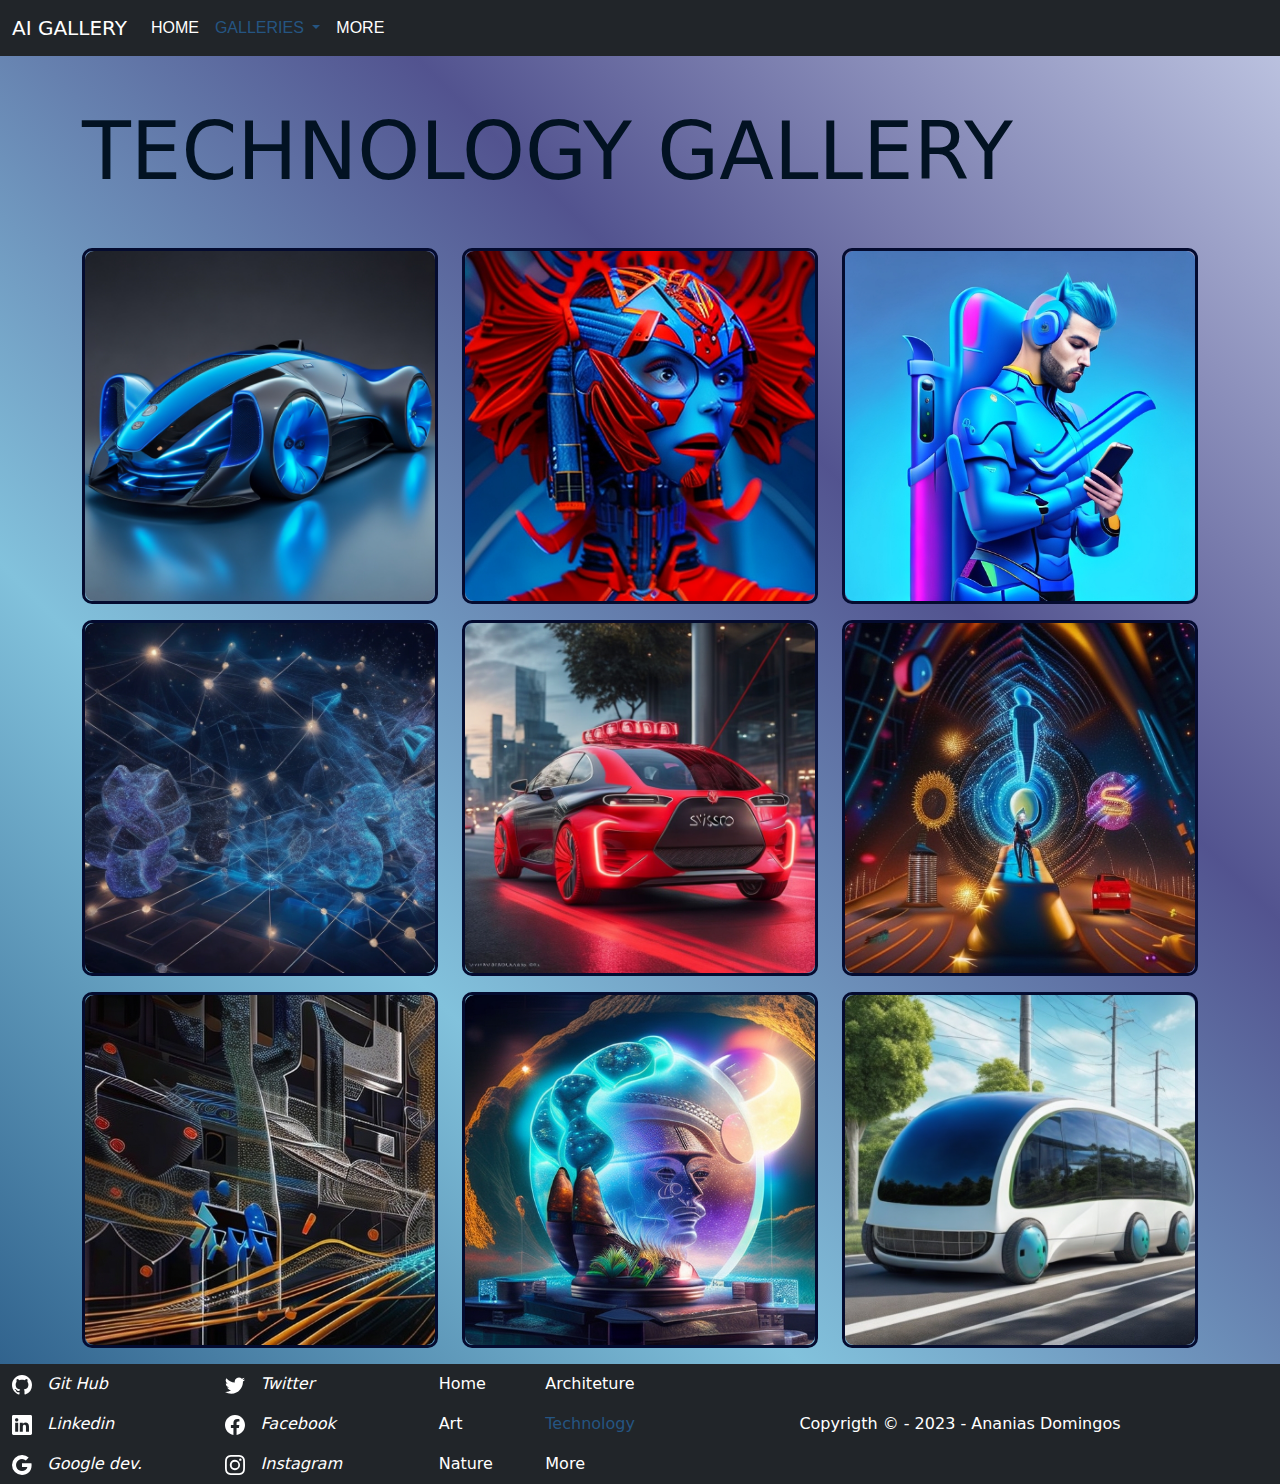
<file: html/tecnology.html>
<!DOCTYPE html>
<html lang="en" translate="no">

<head>
    <meta charset="UTF-8">
    <meta name="viewport" content="width=device-width, initial-scale=1.0">
    <link rel="stylesheet" href="../css/style.css">
    <link rel="stylesheet" href="../css/technology.css">
    <link rel="stylesheet" href="https://cdn.jsdelivr.net/npm/bootstrap@5.3.0/dist/css/bootstrap.min.css">
    <link rel="preconnect" href="https://fonts.googleapis.com">
    <link rel="preconnect" href="https://fonts.gstatic.com" crossorigin>
    <link href="https://fonts.googleapis.com/css2?family=Roboto+Mono:wght@100&display=swap" rel="stylesheet">
    <title>Technology Gallery</title>
</head>

<body id="technology">
    <header class="sticky-top mb-5">
        <nav class="navbar navbar-expand-lg bg-dark" data-bs-theme="dark" id="mainNavbar">
            <div class="container-fluid">
                <a class="navbar-brand" href="../index.html">
                    AI GALLERY
                </a>
                <button class="navbar-toggler" type="button" data-bs-toggle="collapse"
                    data-bs-target="#navbarNavDropdown" aria-controls="navbarNavDropdown" aria-expanded="false"
                    aria-label="Toggle navigation">
                    <span class="navbar-toggler-icon"></span>
                </button>
                <div class="collapse navbar-collapse" id="navbarNavDropdown">
                    <ul class="navbar-nav">
                        <li class="nav-item">
                            <a class="nav-link" aria-current="page" href="../index.html">HOME</a>
                        </li>
                        <li class="nav-item dropdown">
                            <a class="nav-link dropdown-toggle active" href="#" role="button" data-bs-toggle="dropdown"
                                aria-expanded="false">
                                GALLERIES
                            </a>
                            <ul class="dropdown-menu">
                                <li><a class="dropdown-item" href="art.html">Art</a></li>
                                <li><a class="dropdown-item" href="nature.html">Nature</a></li>
                                <li><a class="dropdown-item" href="tecnology.html">Technology</a></li>
                                <li><a class="dropdown-item" href="architeture.html">Architeture</a></li>
                            </ul>
                        </li>
                        <li class="nav-item">
                            <a class="nav-link" href="more.html">MORE</a>
                        </li>
                    </ul>
                </div>
            </div>
        </nav>
    </header>
    <main>
        <div class="container justify-content-center">
            <h1 class="display-1">TECHNOLOGY GALLERY</h1>
            <!--LINHA 1-->
            <div class="row mt-5">
                <!--IMAGEM 1-->
                <div class="col-12 col-sm-4">
                    <figure>
                        <img src="../images/tecnologies/car.jpg" class="img-fluid" alt="Cascata dos Sonhos">
                        <figcaption>
                            <div class="row">
                                <div class="col-12">
                                    <b>Title: "Cosmic Acceleration"</b>
                                </div>
                            </div>
                        </figcaption>
                    </figure>
                </div>
                <!--IMAGEM 2-->
                <div class="col-12 col-sm-4">
                    <figure>
                        <img src="../images/tecnologies/robot.jpg" class="img-fluid" alt="Cascata dos Sonhos">
                        <figcaption>
                            <div class="row">
                                <div class="col-12">
                                    <b>Title: "Robot"</b>
                                </div>
                            </div>
                        </figcaption>
                    </figure>
                </div>
                <!--IMAGEM 3-->
                <div class="col-12 col-sm-4">
                    <figure>
                        <img src="../images/tecnologies/smartphone.jpg" class="img-fluid" alt="Cascata dos Sonhos">
                        <figcaption>
                            <div class="row">
                                <div class="col-12">
                                    <b>Title: "SmartPhone from future"</b>
                                </div>
                            </div>
                        </figcaption>
                    </figure>
                </div>
            </div>
            <!--LINHA 2-->
            <div class="row">
                <!--IMAGEM 4-->
                <div class="col-12 col-sm-4">
                    <figure>
                        <img src="../images/tecnologies/neuro_links.jpg" class="img-fluid" alt="Cascata dos Sonhos">
                        <figcaption>
                            <div class="row">
                                <div class="col-12">
                                    <b>Title: "Digital conection"</b>
                                </div>
                            </div>
                        </figcaption>
                    </figure>
                </div>
                <!--IMAGEM 5-->
                <div class="col-12 col-sm-4">
                    <figure>
                        <img src="../images/tecnologies/viso_automotiva.jpg" class="img-fluid" alt="Cascata dos Sonhos">
                        <figcaption>
                            <div class="row">
                                <div class="col-12">
                                    <b>Title: "Automotive vision 2.0"</b>
                                </div>
                            </div>
                        </figcaption>
                    </figure>
                </div>
                <!--IMAGEM 6-->
                <div class="col-12 col-sm-4">
                    <figure>
                        <img src="../images/tecnologies/caminhos_digitais.jpg" class="img-fluid"
                            alt="Cascata dos Sonhos">
                        <figcaption>
                            <div class="row">
                                <div class="col-12">
                                    <b>Title: "Digital revolution"</b>
                                </div>
                            </div>
                        </figcaption>
                    </figure>
                </div>
            </div>
            <!--LINHA 3-->
            <div class="row">
                <!--IMAGEM 7-->
                <div class="col-12 col-sm-4">
                    <figure>
                        <img src="../images/tecnologies/conexoes_digitais.jpg" class="img-fluid"
                            alt="Cascata dos Sonhos">
                        <figcaption>
                            <div class="row">
                                <div class="col-12">
                                    <b>Title: "Digital conections"</b>
                                </div>
                            </div>
                        </figcaption>
                    </figure>
                </div>
                <!--IMAGEM 8-->
                <div class="col-12 col-sm-4">
                    <figure>
                        <img src="../images/tecnologies/visoes_do_futuro.jpg" class="img-fluid"
                            alt="Cascata dos Sonhos">
                        <figcaption class="justify-content-center">
                            <b>Title: "Digital conections 2"</b>
                        </figcaption>
                    </figure>
                </div>
                <div class="col-12 col-sm-4">
                    <figure>
                        <img src="../images/tecnologies/eletric_evoluc.jpg" class="img-fluid" alt="Cascata dos Sonhos">
                        <figcaption>
                            <div class="row">
                                <div class="col-12">
                                    <b>Title: "Electric automotive"</b>
                                </div>
                            </div>
                        </figcaption>
                    </figure>
                </div>
            </div>
    </main>
    <!--RODAPÉ-->
    <footer id="rodape">
        <div class="container-fluid bg-dark">
            <!--LINHA-->
            <div class="row">
                <!--COLUNA 1 (COLUNA DAS REDES SOCIAIS 1)-->
                <div class="col-6 col-lg-2">
                    <div class="row">
                        <!--GIT HUB-->
                        <div class="col-4 col-lg-12 mb-2 mt-2">
                            <a href="https://github.com/AnaniasDomingos2" title="Git Hub" target="_blank">
                                <svg xmlns="http://www.w3.org/2000/svg" width="20" height="20" fill="currentColor"
                                    class="bi bi-github" viewBox="0 0 16 16">
                                    <path
                                        d="M8 0C3.58 0 0 3.58 0 8c0 3.54 2.29 6.53 5.47 7.59.4.07.55-.17.55-.38 0-.19-.01-.82-.01-1.49-2.01.37-2.53-.49-2.69-.94-.09-.23-.48-.94-.82-1.13-.28-.15-.68-.52-.01-.53.63-.01 1.08.58 1.23.82.72 1.21 1.87.87 2.33.66.07-.52.28-.87.51-1.07-1.78-.2-3.64-.89-3.64-3.95 0-.87.31-1.59.82-2.15-.08-.2-.36-1.02.08-2.12 0 0 .67-.21 2.2.82.64-.18 1.32-.27 2-.27.68 0 1.36.09 2 .27 1.53-1.04 2.2-.82 2.2-.82.44 1.1.16 1.92.08 2.12.51.56.82 1.27.82 2.15 0 3.07-1.87 3.75-3.65 3.95.29.25.54.73.54 1.48 0 1.07-.01 1.93-.01 2.2 0 .21.15.46.55.38A8.012 8.012 0 0 0 16 8c0-4.42-3.58-8-8-8z" />
                                </svg>
                                <i class="d-none d-lg-inline"> &nbsp; Git Hub</i>
                            </a>
                        </div>
                        <!--LINKEDIN-->
                        <div class="col-4 col-lg-12 mb-2 mt-2">
                            <a href="https://www.linkedin.com/in/ananaias-domingos-b0ab16219/" tilte="Linkedin"
                                target="_blank">
                                <svg xmlns="http://www.w3.org/2000/svg" width="20" height="20" fill="currentColor"
                                    class="bi bi-linkedin" viewBox="0 0 16 16">
                                    <path
                                        d="M0 1.146C0 .513.526 0 1.175 0h13.65C15.474 0 16 .513 16 1.146v13.708c0 .633-.526 1.146-1.175 1.146H1.175C.526 16 0 15.487 0 14.854V1.146zm4.943 12.248V6.169H2.542v7.225h2.401zm-1.2-8.212c.837 0 1.358-.554 1.358-1.248-.015-.709-.52-1.248-1.342-1.248-.822 0-1.359.54-1.359 1.248 0 .694.521 1.248 1.327 1.248h.016zm4.908 8.212V9.359c0-.216.016-.432.08-.586.173-.431.568-.878 1.232-.878.869 0 1.216.662 1.216 1.634v3.865h2.401V9.25c0-2.22-1.184-3.252-2.764-3.252-1.274 0-1.845.7-2.165 1.193v.025h-.016a5.54 5.54 0 0 1 .016-.025V6.169h-2.4c.03.678 0 7.225 0 7.225h2.4z" />
                                </svg>
                                <i class="d-none d-lg-inline"> &nbsp; Linkedin</i>
                            </a>
                        </div>
                        <!--GOOGLE DEVELOPER-->
                        <div class="col-4 col-lg-12 mb-2 mt-2">
                            <a href="https://developers.google.com/?hl=pt-br" title="Google Developer" target="_blank">
                                <svg xmlns="http://www.w3.org/2000/svg" width="20" height="20" fill="currentColor"
                                    class="bi bi-google" viewBox="0 0 16 16">
                                    <path
                                        d="M15.545 6.558a9.42 9.42 0 0 1 .139 1.626c0 2.434-.87 4.492-2.384 5.885h.002C11.978 15.292 10.158 16 8 16A8 8 0 1 1 8 0a7.689 7.689 0 0 1 5.352 2.082l-2.284 2.284A4.347 4.347 0 0 0 8 3.166c-2.087 0-3.86 1.408-4.492 3.304a4.792 4.792 0 0 0 0 3.063h.003c.635 1.893 2.405 3.301 4.492 3.301 1.078 0 2.004-.276 2.722-.764h-.003a3.702 3.702 0 0 0 1.599-2.431H8v-3.08h7.545z" />
                                </svg>
                                <i class="d-none d-lg-inline"> &nbsp; Google dev.</i>
                            </a>
                        </div>
                    </div>
                </div>
                <!--COLUNA DAS REDES SOCIAIS 2-->
                <div class="col-6 col-lg-2">
                    <div class="row">
                        <!--TWITTER-->
                        <div class="col-4 col-lg-12 mb-2 mt-2">
                            <a href="https://twitter.com/matsamatsama" title="Twitter" target="_blank">
                                <svg xmlns="http://www.w3.org/2000/svg" width="20" height="20" fill="currentColor"
                                    class="bi bi-twitter" viewBox="0 0 16 16">
                                    <path
                                        d="M5.026 15c6.038 0 9.341-5.003 9.341-9.334 0-.14 0-.282-.006-.422A6.685 6.685 0 0 0 16 3.542a6.658 6.658 0 0 1-1.889.518 3.301 3.301 0 0 0 1.447-1.817 6.533 6.533 0 0 1-2.087.793A3.286 3.286 0 0 0 7.875 6.03a9.325 9.325 0 0 1-6.767-3.429 3.289 3.289 0 0 0 1.018 4.382A3.323 3.323 0 0 1 .64 6.575v.045a3.288 3.288 0 0 0 2.632 3.218 3.203 3.203 0 0 1-.865.115 3.23 3.23 0 0 1-.614-.057 3.283 3.283 0 0 0 3.067 2.277A6.588 6.588 0 0 1 .78 13.58a6.32 6.32 0 0 1-.78-.045A9.344 9.344 0 0 0 5.026 15z" />
                                </svg>
                                <i class="d-none d-lg-inline"> &nbsp; Twitter</i>
                            </a>
                        </div>
                        <!--FACEBOOK-->
                        <div class="col-4 col-lg-12 mb-2 mt-2">
                            <a href="https://www.facebook.com/ananias.domingos.758" title="Facebook" target="_blank">
                                <svg xmlns="http://www.w3.org/2000/svg" width="20" height="20" fill="currentColor"
                                    class="bi bi-facebook" viewBox="0 0 16 16">
                                    <path
                                        d="M16 8.049c0-4.446-3.582-8.05-8-8.05C3.58 0-.002 3.603-.002 8.05c0 4.017 2.926 7.347 6.75 7.951v-5.625h-2.03V8.05H6.75V6.275c0-2.017 1.195-3.131 3.022-3.131.876 0 1.791.157 1.791.157v1.98h-1.009c-.993 0-1.303.621-1.303 1.258v1.51h2.218l-.354 2.326H9.25V16c3.824-.604 6.75-3.934 6.75-7.951z" />
                                </svg>
                                <i class="d-none d-lg-inline"> &nbsp; Facebook</i>
                            </a>
                        </div>
                        <!--INSTAGRAM-->
                        <div class="col-4 col-lg-12 mb-2 mt-2">
                            <a href="https://www.instagram.com/matsamatsama2/" title="Instagram" target="_blank">
                                <svg xmlns="http://www.w3.org/2000/svg" width="20" height="20" fill="currentColor"
                                    class="bi bi-instagram" viewBox="0 0 16 16">
                                    <path
                                        d="M8 0C5.829 0 5.556.01 4.703.048 3.85.088 3.269.222 2.76.42a3.917 3.917 0 0 0-1.417.923A3.927 3.927 0 0 0 .42 2.76C.222 3.268.087 3.85.048 4.7.01 5.555 0 5.827 0 8.001c0 2.172.01 2.444.048 3.297.04.852.174 1.433.372 1.942.205.526.478.972.923 1.417.444.445.89.719 1.416.923.51.198 1.09.333 1.942.372C5.555 15.99 5.827 16 8 16s2.444-.01 3.298-.048c.851-.04 1.434-.174 1.943-.372a3.916 3.916 0 0 0 1.416-.923c.445-.445.718-.891.923-1.417.197-.509.332-1.09.372-1.942C15.99 10.445 16 10.173 16 8s-.01-2.445-.048-3.299c-.04-.851-.175-1.433-.372-1.941a3.926 3.926 0 0 0-.923-1.417A3.911 3.911 0 0 0 13.24.42c-.51-.198-1.092-.333-1.943-.372C10.443.01 10.172 0 7.998 0h.003zm-.717 1.442h.718c2.136 0 2.389.007 3.232.046.78.035 1.204.166 1.486.275.373.145.64.319.92.599.28.28.453.546.598.92.11.281.24.705.275 1.485.039.843.047 1.096.047 3.231s-.008 2.389-.047 3.232c-.035.78-.166 1.203-.275 1.485a2.47 2.47 0 0 1-.599.919c-.28.28-.546.453-.92.598-.28.11-.704.24-1.485.276-.843.038-1.096.047-3.232.047s-2.39-.009-3.233-.047c-.78-.036-1.203-.166-1.485-.276a2.478 2.478 0 0 1-.92-.598 2.48 2.48 0 0 1-.6-.92c-.109-.281-.24-.705-.275-1.485-.038-.843-.046-1.096-.046-3.233 0-2.136.008-2.388.046-3.231.036-.78.166-1.204.276-1.486.145-.373.319-.64.599-.92.28-.28.546-.453.92-.598.282-.11.705-.24 1.485-.276.738-.034 1.024-.044 2.515-.045v.002zm4.988 1.328a.96.96 0 1 0 0 1.92.96.96 0 0 0 0-1.92zm-4.27 1.122a4.109 4.109 0 1 0 0 8.217 4.109 4.109 0 0 0 0-8.217zm0 1.441a2.667 2.667 0 1 1 0 5.334 2.667 2.667 0 0 1 0-5.334z" />
                                </svg>
                                <i class="d-none d-lg-inline"> &nbsp; Instagram</i>
                            </a>
                        </div>
                    </div>
                </div>
                <!--COLUNA DOS LINKS 1-->
                <div class="col-6 col-lg-1">
                    <div class="row">
                        <div class="col-12 mb-2 mt-2">
                            <a href="../index.html" title="Home">Home</a>
                        </div>
                        <div class="col-12 mb-2 mt-2">
                            <a href="art.html" title="Art">Art</a>
                        </div>
                        <div class="col-12 mb-2 mt-2">
                            <a href="nature.html" title="Nature">Nature</a>
                        </div>
                    </div>
                </div>
                <!--COLUNA DOS LINKS 2-->
                <div class="col-6 col-lg-1">
                    <div class="row">
                        <div class="col-12 mb-2 mt-2">
                            <a href="architeture.html" title="Architeture">Architeture</a>
                        </div>
                        <div class="col-12 mb-2 mt-2">
                            <a href="tecnology.html" title="Technology" class="active">Technology</a>
                        </div>
                        <div class="col-12 mb-2 mt-2">
                            <a href="more.html" title="More">More</a>
                        </div>
                    </div>
                </div>
                <!--COPY RIGTH-->
                <div class="col-12 col-lg-6 align-self-lg-center">
                    <div class="row justify-content-center">
                        <div class="col-11 col-sm-8">
                            <a href="#" class="nav-link text-center disabled">Copyrigth &copy; - 2023 - Ananias
                                Domingos</a>
                        </div>
                    </div>
                </div>
            </div>
        </div>
    </footer>
    <script src="https://cdn.jsdelivr.net/npm/@popperjs/core@2.11.8/dist/umd/popper.min.js"
        integrity="sha384-I7E8VVD/ismYTF4hNIPjVp/Zjvgyol6VFvRkX/vR+Vc4jQkC+hVqc2pM8ODewa9r"
        crossorigin="anonymous"></script>
    <script src="https://cdn.jsdelivr.net/npm/bootstrap@5.3.0/dist/js/bootstrap.min.js"
        integrity="sha384-fbbOQedDUMZZ5KreZpsbe1LCZPVmfTnH7ois6mU1QK+m14rQ1l2bGBq41eYeM/fS"
        crossorigin="anonymous"></script>
</body>

</html>
</file>
<file: css/style.css>
/* body {
    background: linear-gradient(45deg, #5680e9, #84ceeb, #5ab9ea, #c1c8e4);
} */



/* C */

#mainNavbar .nav-link {
    color: white;
    font-family: 'Lucida Sans', 'Lucida Sans Regular', 'Lucida Grande', 'Lucida Sans Unicode', Geneva, Verdana, sans-serif;
}

#images img {
    width: 100%;
    height: 100%;
    border-radius: 10px;
}

img {
    border-radius: 9px;
}

figure {
    border-width: 3px;
    border-radius: 10px;
    border-style: solid;
    box-sizing: border-box;
    transition: all 1s;
    position: relative;
    display: flex;
}

figure:hover {
    transform: scale(1.2, 1.2);
    z-index: 1;
}

figure:hover figcaption {
    display: flex;
}

figcaption {
    display: none;
    position: absolute;
    width: 100%;
    bottom: 0;
    color: white;
    font-family: 'Roboto Mono', monospace;
}

b {
    font-weight: 900;
}

/* RODAPÉ */
#rodape a {
    color: white;
    text-decoration: none;
}

/* MEDIA QUERIES */
@media (max-width:480px) {
    figure:hover {
        transform: scale(1.050, 1.050);
        z-index: 1;
    }
}
</file>
<file: css/index.css>
/* CORES DE FUNDO DO HOME E OS LINKS */
#home #mainNavbar .nav-link:hover,
#home #mainNavbar .active,
#home #rodape a.active,
#home #rodape a:hover {
    color: #3fb4ae;
}

.hero {
    background-image: url("../images/background/background-index.jpg");
    background-position: top left;
    background-size: cover;
    height: 100vh;
}

.lead {
    letter-spacing: 1.5px;
    font-weight: 900;
    font-family: Arial, Helvetica, sans-serif;
    color: #050612;
}
</file>
<file: css/arcchiteture.css>
/* CORES DE FUNDO DA GALERIA DE ARQUITETURA E OS LINKS */
#architeture {
    background: linear-gradient(45deg, #446a8d, #598575, #7d905e, #717997);
}

#architeture #mainNavbar .nav-link:hover,
#architeture #mainNavbar .active,
#architeture #rodape a.active,
#architeture #rodape a:hover {
    color: #135155;
}

#architeture h1 {
    color: #08341f;
}

figure {
    border-color: #08341f;
}

figcaption {
    background-color: rgba(21, 100, 61, 0.5);
}
</file>
<file: css/art.css>
/* CORES DE FUNDO DA GALERIA DE ARTES E OS LINKS */
#art {
    background: linear-gradient(45deg, #91202f, #73385e, #1d8d51, #bda427, #56865e, #805528, #895260);
}

#art #mainNavbar .nav-link:hover,
#art h1,
#art #mainNavbar .active,
#art #rodape a:hover,
#art #rodape a.active {
    color: #a3592b;
}

figure {
    border-color: #a3592b;
}

figcaption {
    background-color: rgba(162, 99, 36, 0.5);
}
</file>
<file: css/nature.css>
/* CORES DE FUNDO DA GALERIA NATUREZA E OS LINKS */
#nature {
    background: linear-gradient(45deg, #2b975e, #80e5c3, #546a2a, #c1e4c6);
}

#nature #mainNavbar .nav-link:hover,
#nature #mainNavbar .active,
#nature #rodape a:hover,
#nature #rodape a.active {
    color: #197c47;
}

figure {
    border-color: #197c47;
}

figcaption {
    background-color: rgba(32, 142, 90, 0.5);
}
</file>
<file: css/technology.css>
/* CORES DE FUNDO DA GALERIA DE TECNOLOGIA E OS LINKS */
#technology {
    background: linear-gradient(45deg, #255582, #82c2dc, #36377ddb, #c1c8e4);
}

#technology #mainNavbar .nav-link:hover,
#technology #mainNavbar .active,
#technology #rodape a:hover,
#technology #rodape a.active {
    color: #255582;
}

#technology h1 {
    color: #021222;

}

figure {
    border-color: #040b2f;
}

figcaption {
    background-color: rgba(13, 50, 89, 0.5);
}
</file>
